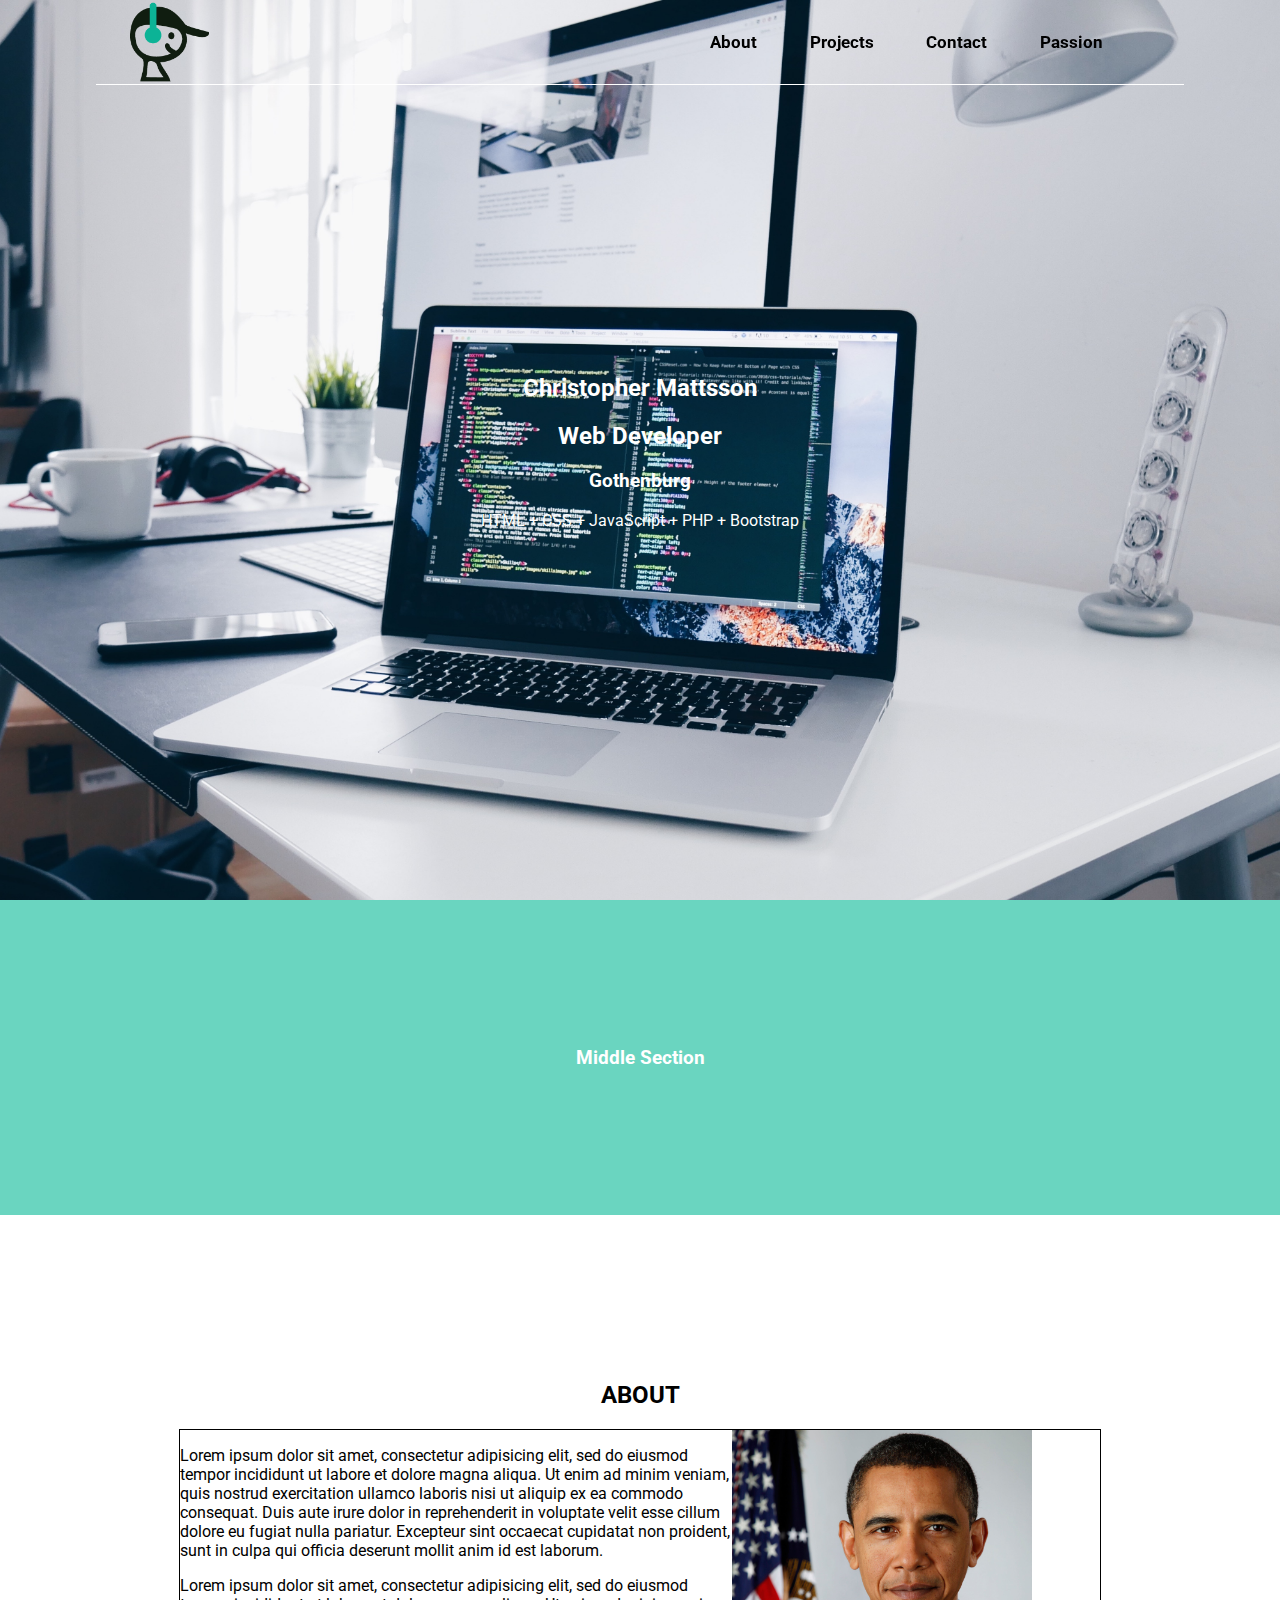
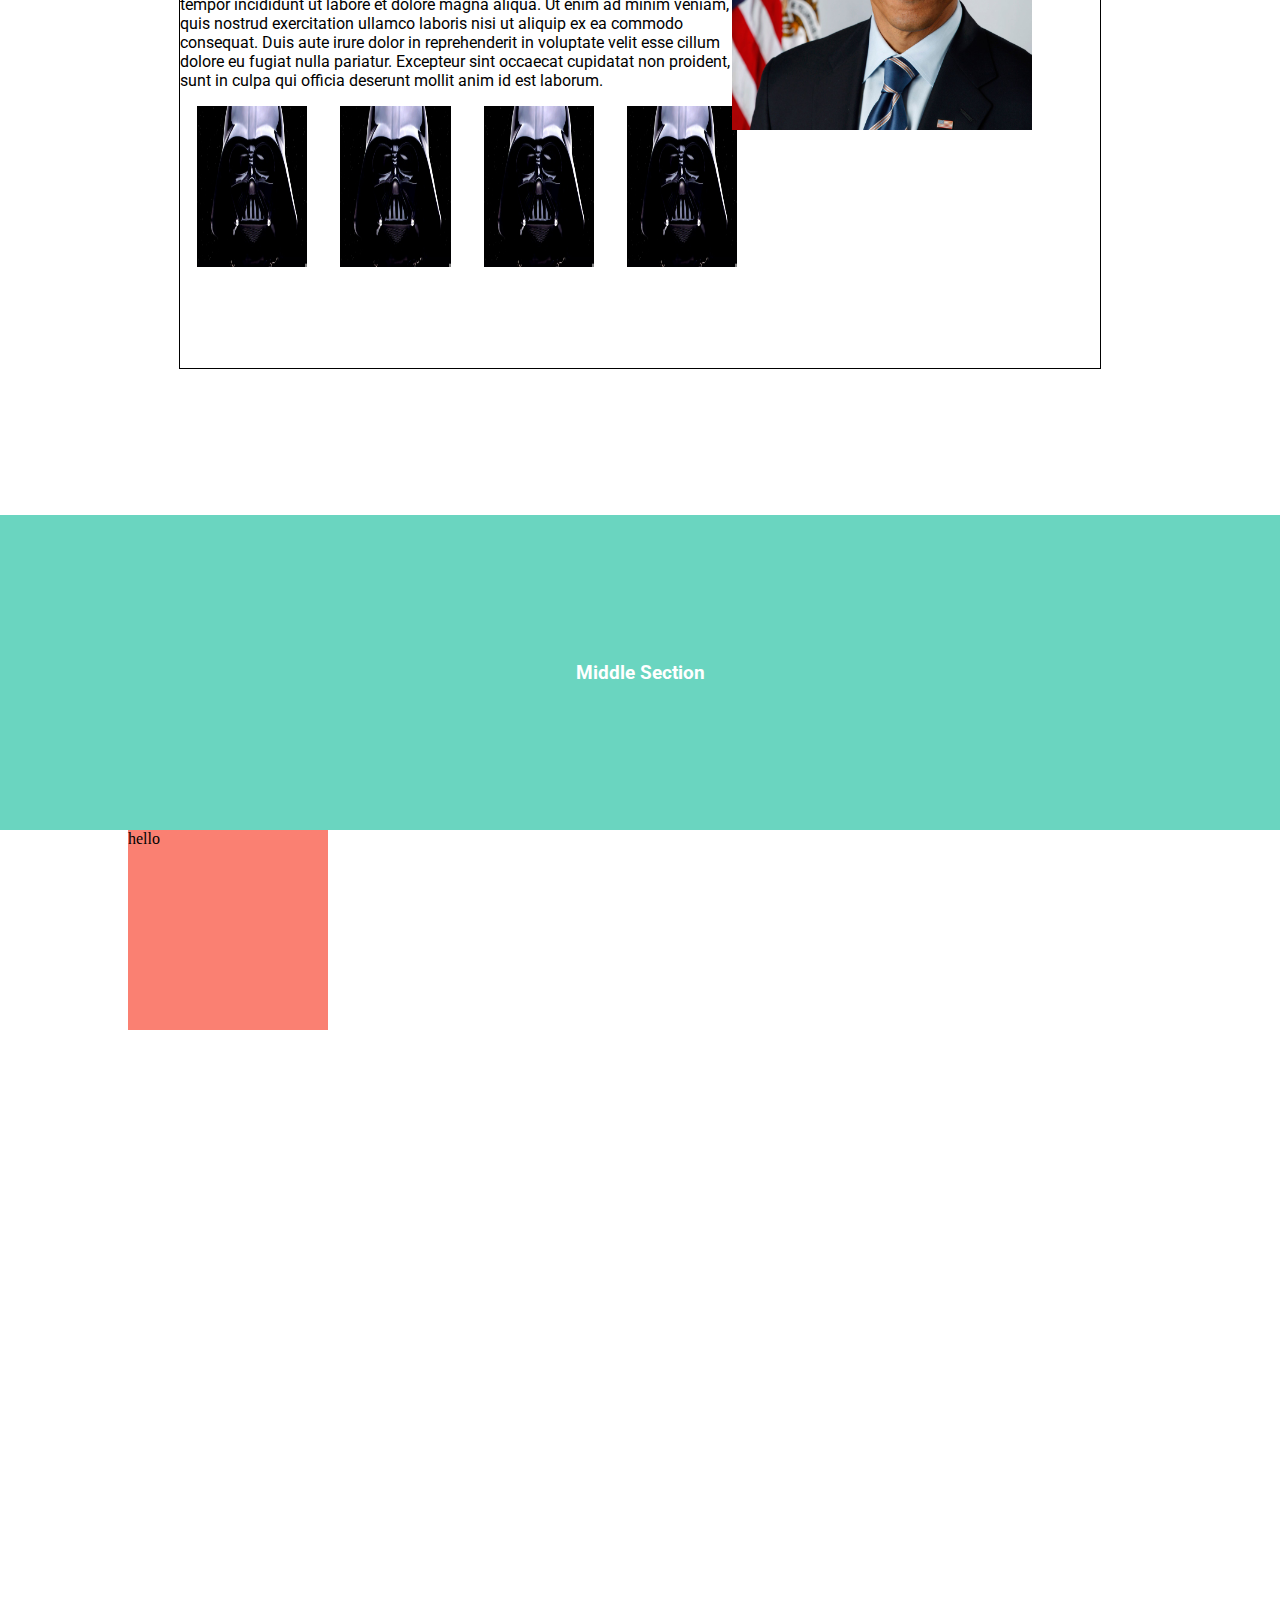
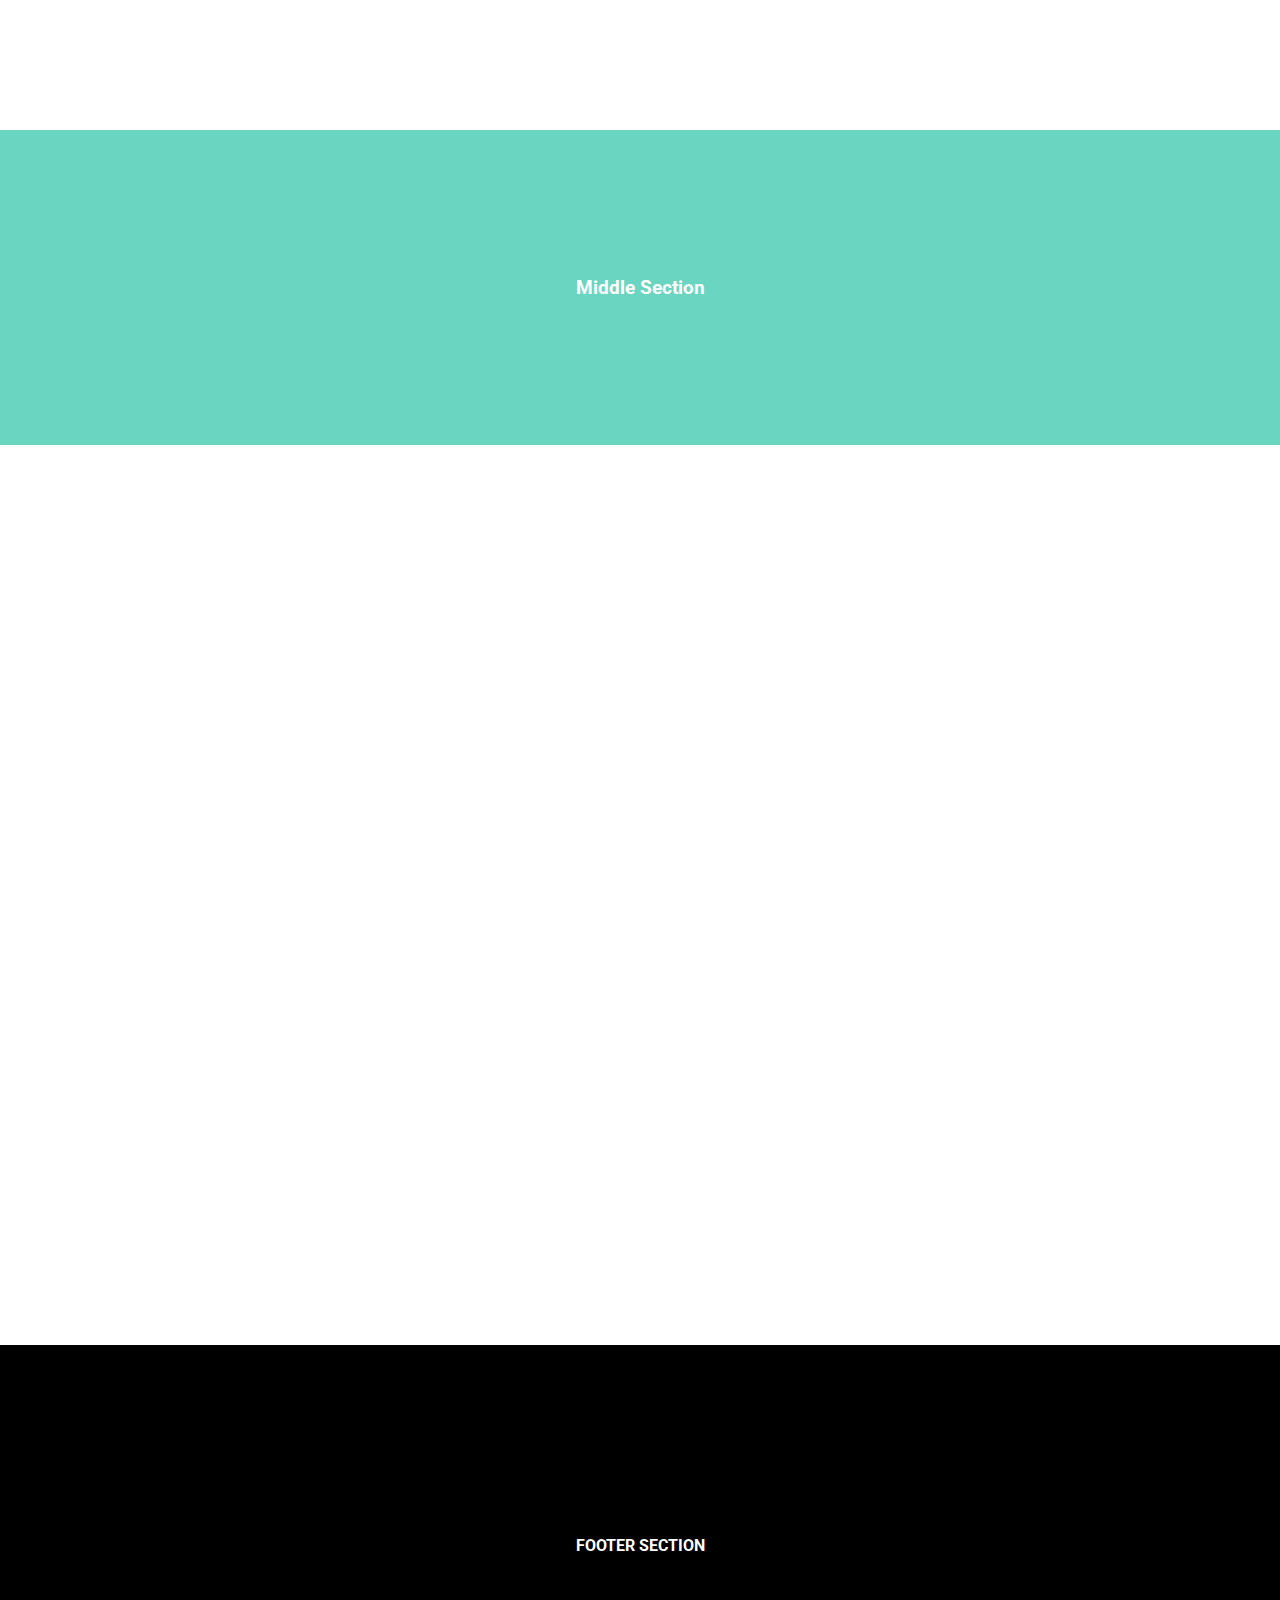
<file: first/index.html>
<!DOCTYPE html>
<html lang="en">

<head>
  <meta charset="UTF-8">
  <meta name="viewport" content="width=device-width, initial-scale=1.0">
  <meta http-equiv="X-UA-Compatible" content="ie=edge">
  <link rel="stylesheet" href="styles/style.css">
  <link href="styles/hamburgers.css" rel="stylesheet">
  <title>Document</title>
</head>

<body>

  <div class="wrapper">
    <header>
      <div class="logo">
        <img src="images/logos/logo.png" alt="">
      </div>
      <ul class="largeMenu">
          <li>About</li>
          <li>Projects</li>
          <li>Contact</li>
          <li>Passion</li>
      </ul>
      <button class="hamburger hamburger--spin" type="button">
        <span class="hamburger-box">
          <span class="hamburger-inner"></span>
        </span>
      </button>
      <div class="menuFromBurger">
        <ul class="smallHiddenMenu">
            <li>About</li>
            <li>Projects</li>
            <li>Contact</li>
            <li>Passion</li>
        </ul>
      </div>
    </header>

<!-- LANDING PAGE SECTION -->
      <section class="landingPage">
        <div class="textLanding">
        <h2 class="name">Christopher Mattsson</h2>
        <h2 class="workTitle">Web Developer</h2>
        <h3 class="city">Gothenburg</h3>
        <p class="competence">HTML + CSS + JavaScript + PHP + Bootstrap</p>
        </div>
      </section>

        <div class="middleSection">
            <h3>Middle Section</h3>
        </div>

<!-- ABOUT SECTION -->
      <section class="aboutLanding">
        <h2>ABOUT</h2>
        <div class="aboutContent">
          <div class="about-left">
            <div class="about-left-text">
              <p>Lorem ipsum dolor sit amet, consectetur adipisicing elit, sed do eiusmod tempor incididunt ut labore et dolore magna aliqua. Ut enim ad minim veniam, quis nostrud exercitation ullamco laboris nisi ut aliquip ex ea commodo consequat. Duis aute irure dolor in reprehenderit in voluptate velit esse cillum dolore eu fugiat nulla pariatur. Excepteur sint occaecat cupidatat non proident, sunt in culpa qui officia deserunt mollit anim id est laborum.</p>
              <p>Lorem ipsum dolor sit amet, consectetur adipisicing elit, sed do eiusmod tempor incididunt ut labore et dolore magna aliqua. Ut enim ad minim veniam, quis nostrud exercitation ullamco laboris nisi ut aliquip ex ea commodo consequat. Duis aute irure dolor in reprehenderit in voluptate velit esse cillum dolore eu fugiat nulla pariatur. Excepteur sint occaecat cupidatat non proident, sunt in culpa qui officia deserunt mollit anim id est laborum.</p>
            </div>
            <div class="about-left-icons">
              <img class="competence-icons" src="images/vader.jpeg" alt="">
              <img class="competence-icons" src="images/vader.jpeg" alt="">
              <img class="competence-icons" src="images/vader.jpeg" alt="">
              <img class="competence-icons" src="images/vader.jpeg" alt="">
            </div>
          </div>

          <div class="about-right">
            <img class="photo-me" src="images/face.jpg" alt="">
          </div>

        </div>
      </section>

        <div class="middleSection">
            <h3>Middle Section</h3>
        </div>

<!-- PROJECTS SECTION -->
      <section class="projectsLanding">
        <div class="box-test">
            hello
        </div>
      </section>

        <div class="middleSection">
            <h3>Middle Section</h3>
        </div>

<!-- PASSION SECTION -->
      <section class="passionLanding">

      </section>


<!-- FOOTER SECTION -->
        <footer>
            <h4>FOOTER SECTION</h4>
        </footer>

  </div>

  <script src="scripts/script.js" type="text/javascript"></script>
</body>

</html>
</file>
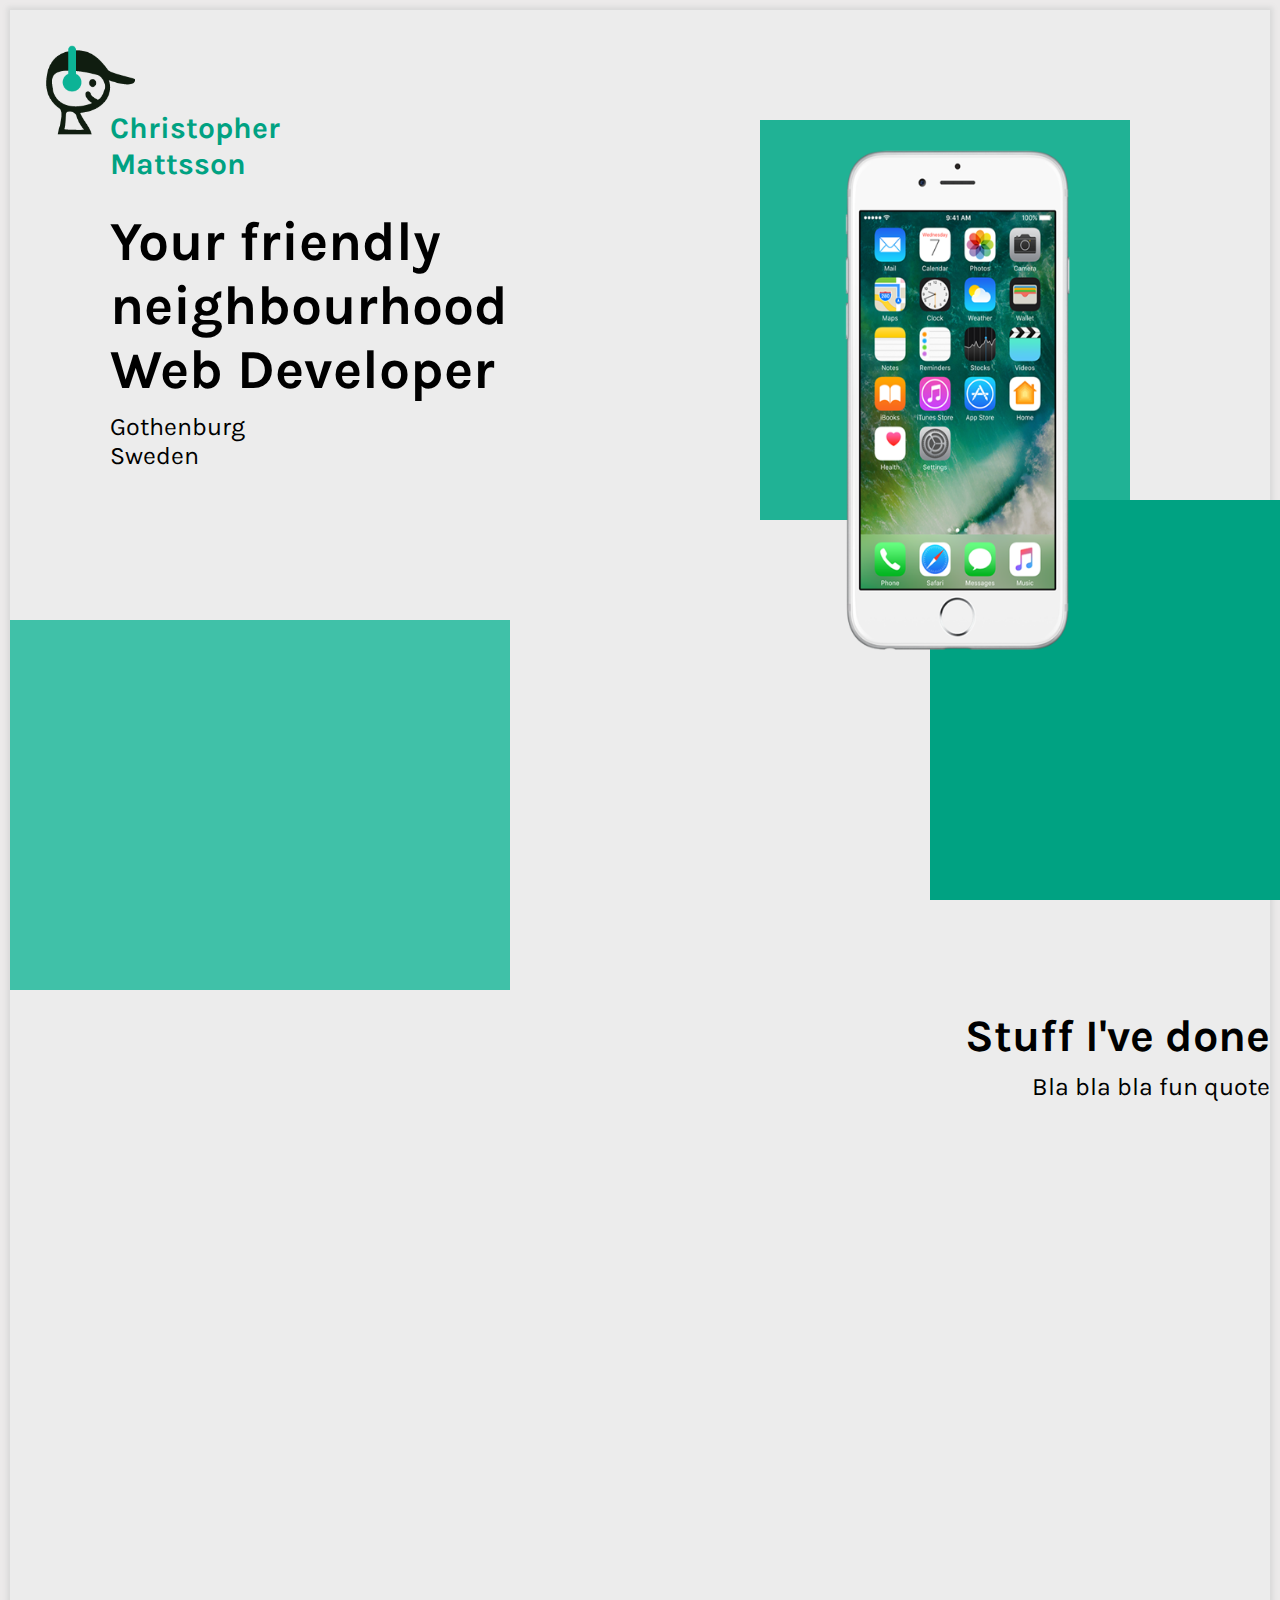
<file: second/index.html>
<!DOCTYPE html>
<html lang="en">
<head>
  <meta charset="UTF-8">
  <meta name="viewport" content="width=device-width, initial-scale=1.0">
  <meta http-equiv="X-UA-Compatible" content="ie=edge">
  <link rel="stylesheet" href="styles/master.css">
  <link rel="stylesheet" href="styles/fonts.css">
  <title>Document</title>
</head>
<body>


  <div class="content">

    <!-- <div class="frameBox">

      <div class="frame up"><p>Web Designer</p></div>
      <div class="frame right"><p>Web Designer</p></div>
      <div class="frame bottom"><p>Web Designer</p></div>
      <div class="frame left"><p>Web Designer</p></div>

    </div> -->
    <div class="small-box-back base"></div>
    <div class="small-box-front darker-blue"></div>
    <div class="large-box lighter-blue"></div>

    <div class="wrapper">

      <section class="hero">

        <header>
          <img class="logo" src="images/logo.png" alt="logotype">
          <p class="name">Christopher <br>Mattsson </p>
        </header>

        <div class="hero-text">
          <h1 class="web-developer">Your friendly <br>neighbourhood <br> Web Developer</h1>
          <p>Gothenburg <br> Sweden </p>
        </div>

        <img class="iphone" src="images/iphone.png" alt="">




      </section>

      <section class="projects">

        <div class="projects-text">
          <h2 class="projects-header">Stuff I've done</h2>
          <p>Bla bla bla fun quote</p>


        </div>

      </section>

      <section class="skills">



      </section>

      <section class="thoughts">


      </section>

    </div>

  </div>

<script type="text/javascript" src="scripts/animations.js"></script>

</body>
</html>
</file>
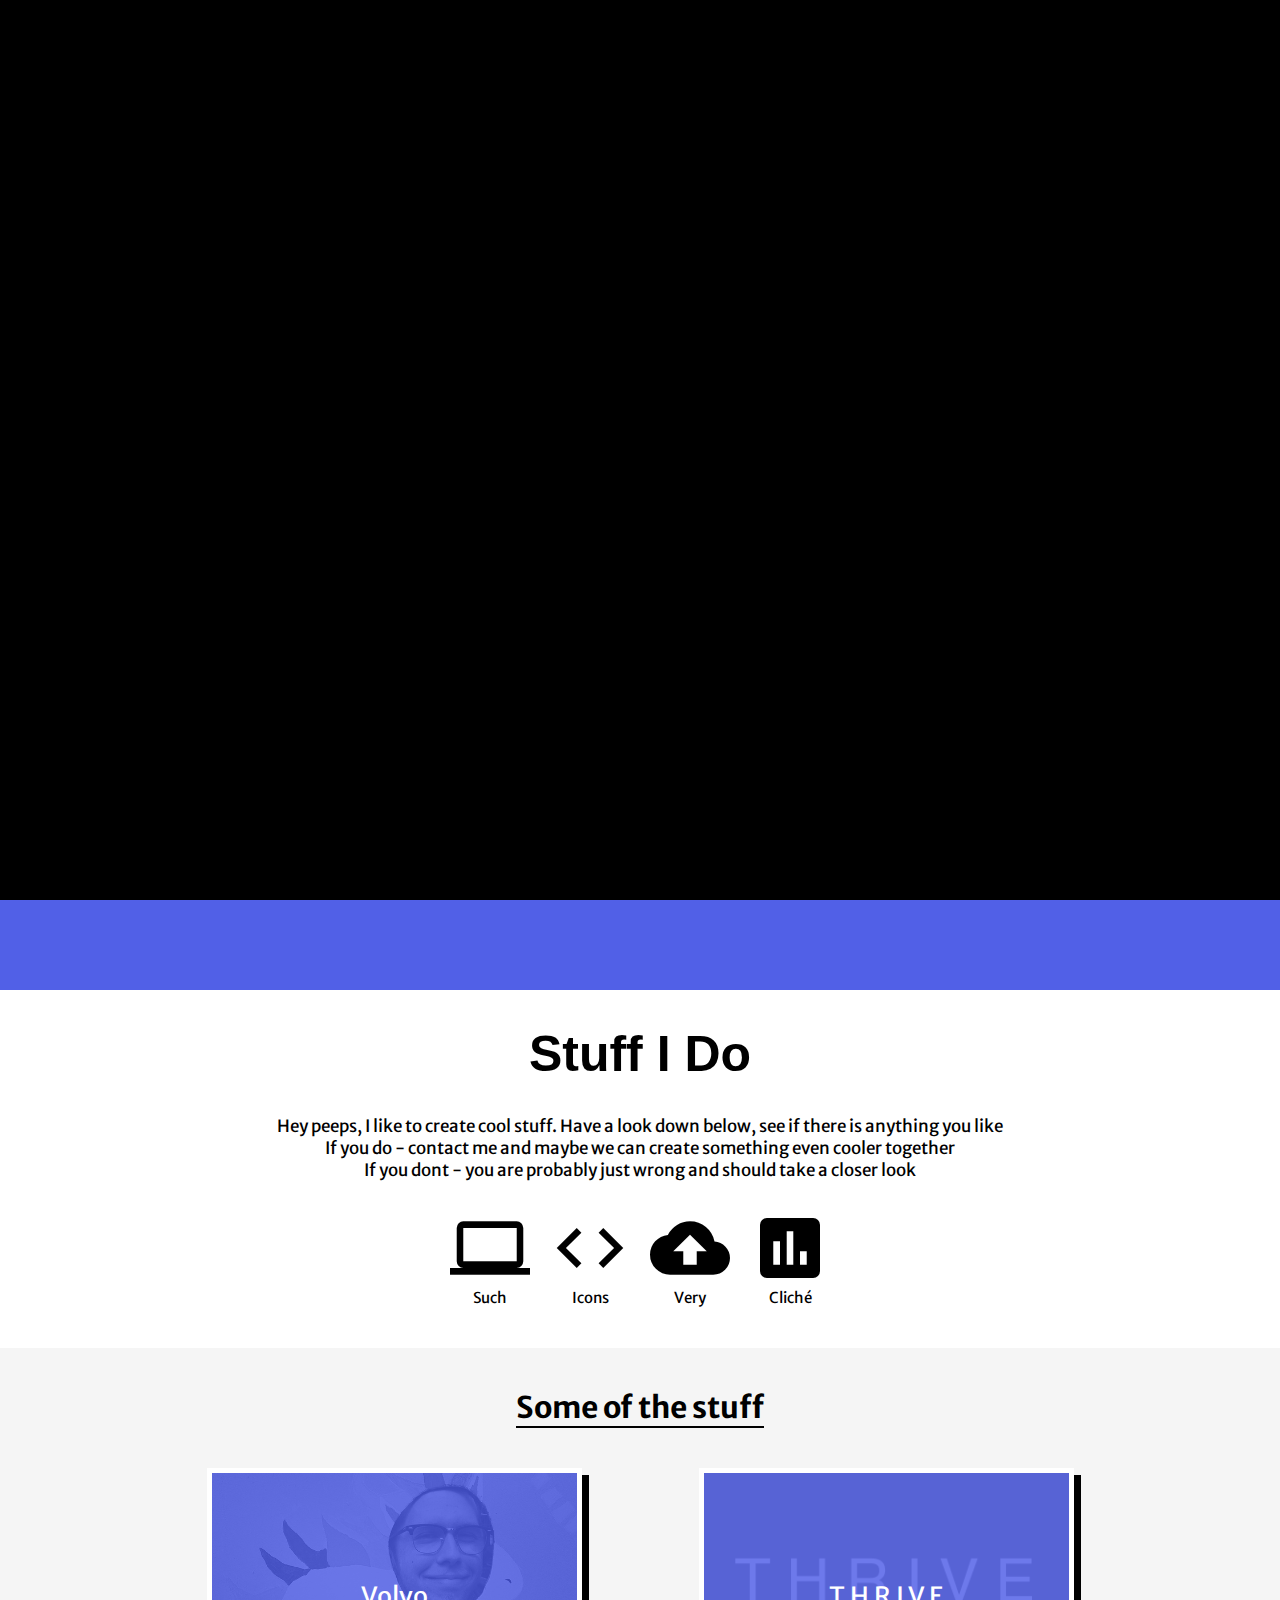
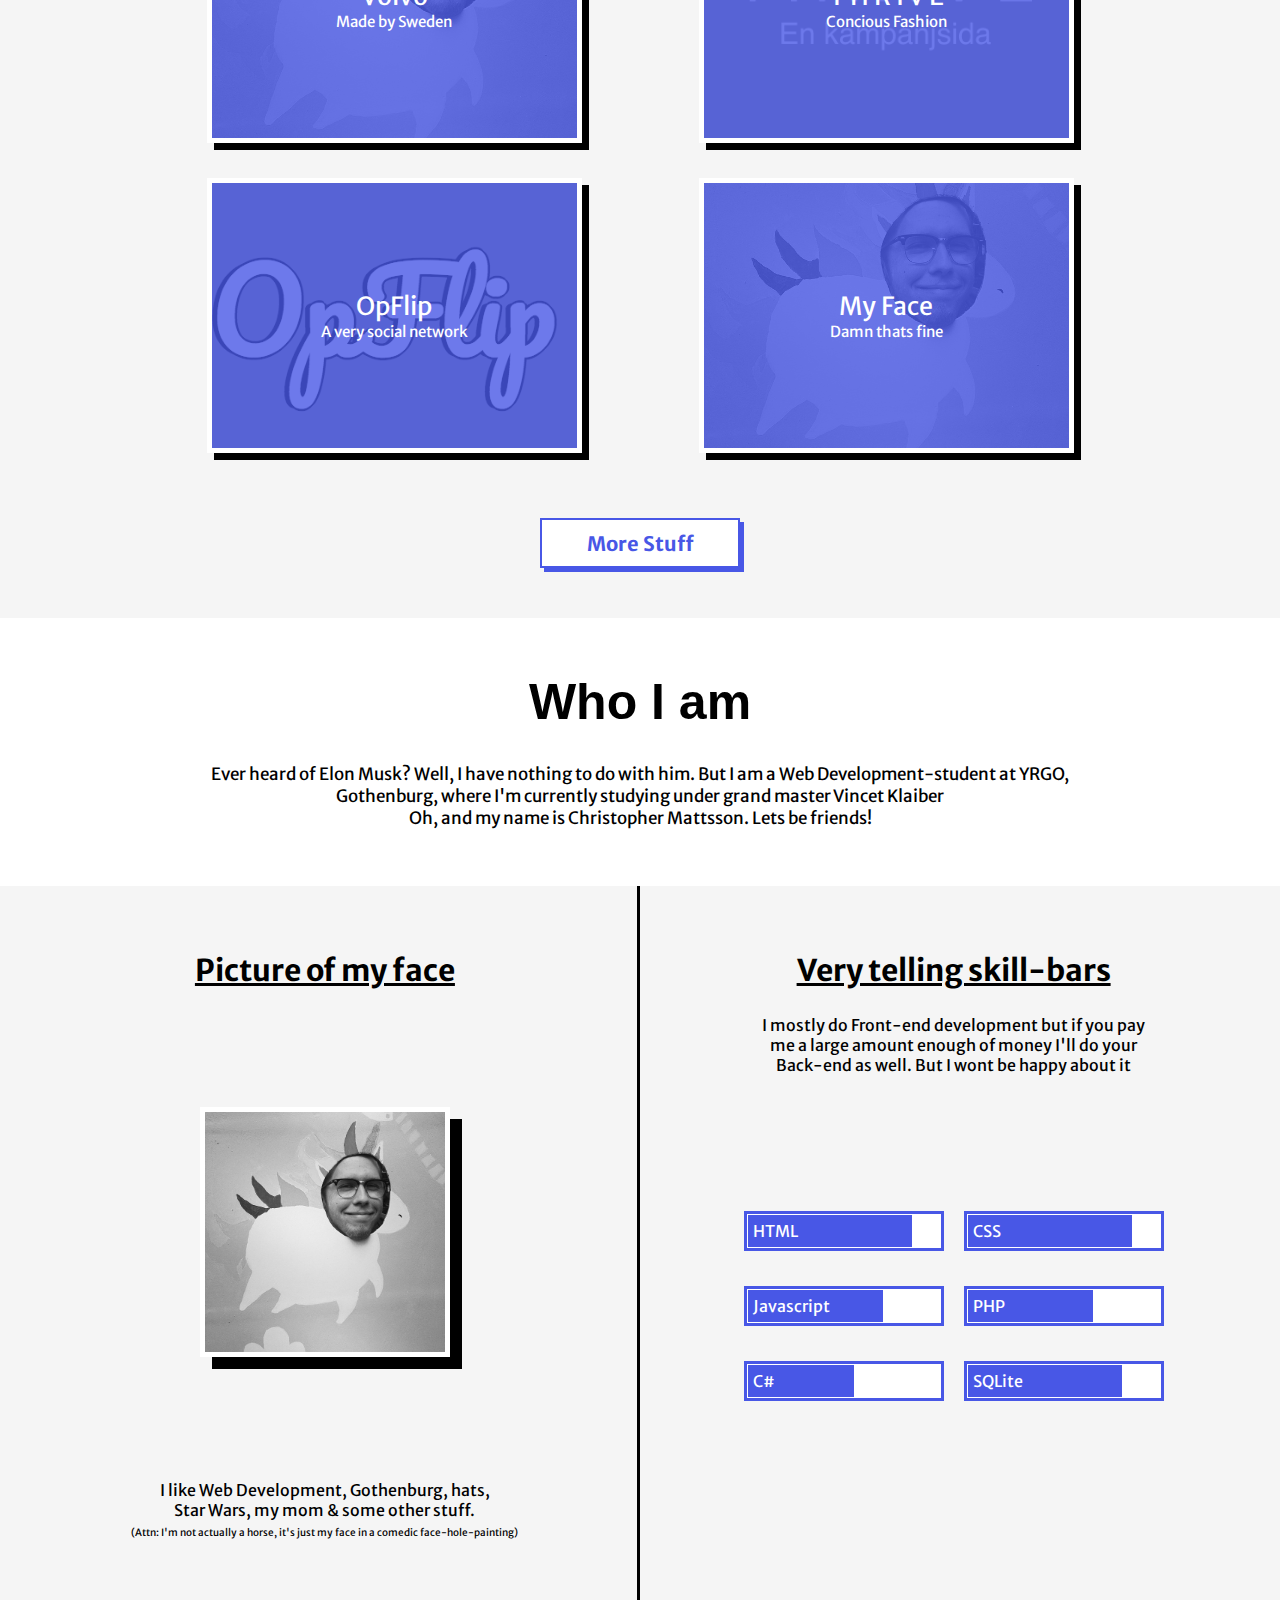
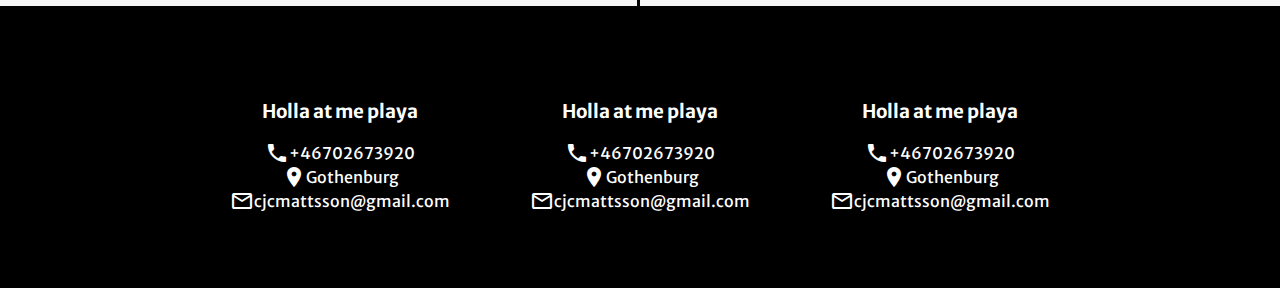
<file: third/index.html>
<!DOCTYPE html>
<html lang="en">
<head>
  <meta charset="UTF-8">
  <meta name="viewport" content="width=device-width, initial-scale=1.0">
  <meta http-equiv="X-UA-Compatible" content="ie=edge">
  <link href="https://fonts.googleapis.com/icon?family=Material+Icons" rel="stylesheet">
  <link rel="stylesheet" href="assets/styles/hamburgers.css">
  <link rel="stylesheet" href="assets/styles/main.css">
  <link rel="stylesheet" href="assets/styles/fonts.css">
  <link rel="stylesheet" href="assets/styles/loading.css">
  <title>Document</title>
</head>
<body>

<div class="menu-container">
  <button class="hamburger hamburger--spin" type="button">
    <span class="hamburger-box">
      <span class="hamburger-inner"></span>
    </span>
  </button>
</div>


  <div class="menuFromBurger">
    <nav>
      <h2>Howdy Ho!</h2>
      <ul>
        <a class="home-menu"><li class="button">Home</li></a>
        <a class="work-menu"><li class="button">Work</li></a>
        <a class="about-menu"><li class="button">About</li></a>
        <a href="projects/portfolio.html" class="work-menu"><li class="button">Portfolio</li></a>

      </ul>
    </nav>
    <div class="my-contact-info">
      <p><i class="material-icons">phone</i> +46702673920</p>
      <p><i class="material-icons">location_on</i> Gothenburg</p>
      <a href="mailto:cjcmattsson@gmail.com" class="button"><i class="material-icons">mail_outline</i>Email me </a>

    </div>

  </div>

  <div class="wrapper">

  <div class="loading-page">
    <div class="nomnom">
      Om nom nom nom
    </div>
    <div class="pacman">
      <div class="head">
        <div class="upper"></div>
        <div class="lower"></div>
      </div>
      <div class="balls">
        <div class="ball up">1</div>
        <div class="ball down">3</div>
        <div class="ball up">3</div>
        <div class="ball down">7</div>
      </div>
    </div>


  </div>


  <div id="home" class="landing-page">
    <div class="overlay"></div>
    <div class="text-content-landing">

      <div class="name-skillz">
        <h2>Christopher Mattsson</h2>
        <h1>Web Developer</h1>
        <h3>HTML/CSS/JS/PHP</h3>
      </div>
      <hr>
      <div class="contact-social">

        <div class="social-icons">
          <a href="https://www.facebook.com/christopher.mattsson.50" target="_blank"><img class="icon" src="images/white-face.png" alt=""></a>
          <a href="https://github.com/cjcmattsson" target="_blank"><img class="icon" src="images/white-git.png" alt=""></a>
          <a href="https://twitter.com/cjcmattsson" target="_blank"><img class="icon" src="images/white-twitt.png" alt=""></a>
          <a href="https://www.instagram.com/cjcmattsson/" target="_blank"> <img class="icon" src="images/white-insta.png" alt=""></a>
        </div>

      </div>
    </div>
    <i class="material-icons scroll">keyboard_arrow_down</i>
  </div>

  <div id="work" class="portfolio-page sub-section">
    <div class="page-bridge">
    <h2>Stuff I Do</h2>
    <p>Hey peeps, I like to create cool stuff. Have a look down below, see if there is anything you like
      <br>If you do - contact me and maybe we can create something even cooler together
      <br>If you dont - you are probably just wrong and should take a closer look</p>

    <div class="icons">
      <div class="icon-container"><i class="material-icons work-flow">computer</i><span class="small">Such</span></div>
      <div class="icon-container"><i class="material-icons work-flow">code</i><span class="small">Icons</span></div>
      <div class="icon-container"><i class="material-icons work-flow">backup</i><span class="small">Very</span></div>
      <div class="icon-container"><i class="material-icons work-flow">insert_chart</i><span class="small">Cliché</span></div>
    </div>
  </div>
    <h3>Some of the stuff</h3>
    <div class="sample-work">
      <div class="project one">
        <div class="layer">Volvo<br><span class="small">Made by Sweden</span></div>
        <div class="read-more">
          <h4 class="fromLeft">LOOK CLOSER</h4>
        </div>
      </div>
      <div class="project two">
        <div class="layer">T H R I V E<br><span class="small">Concious Fashion</span></div>
        <div class="read-more">
          <h4 class="fromLeft">LOOK CLOSER</h4>
        </div>
      </div>
      <div class="project three">
        <div class="layer">OpFlip<br><span class="small">A very social network</span></div>
        <div class="read-more">
          <h4 class="fromLeft">LOOK CLOSER</h4>
        </div>
      </div>
      <div class="project four">
        <div class="layer">My Face<br><span class="small">Damn thats fine</span></div>
        <div class="read-more">
          <h4 class="fromLeft">LOOK CLOSER</h4>
        </div>
      </div>
    </div>
    <a href="projects/portfolio.html" class="button other-projects">More Stuff</a>

  </div>

  <hr class="page-break">

  <div id="about" class="about-page sub-section">
    <div class="page-bridge">
    <h2>Who I am</h2>
    <p>Ever heard of Elon Musk? Well, I have nothing to do with him. But I am a Web Development-student at
       YRGO, Gothenburg, where I'm currently studying under grand master Vincet Klaiber
      <br> Oh, and my name is Christopher Mattsson. Lets be friends!</p>
      <br>
  </div>
    <div class="about-content">
      <div class="about-me">
        <h3>Picture of my face</h3>
        <div class="face">
          <img src="images/face.jpg" alt="">
        </div>
        <p>I like Web Development, Gothenburg, hats, <br> Star Wars, my mom & some other stuff.<br><span class="very-small">(Attn: I'm not actually a horse, it's just my face in a comedic face-hole-painting)</span></p>
      </div>

      <div class="about-skills">
        <h3>Very telling skill-bars</h3>
        <p>I mostly do Front-end development but if you pay <br>me a large amount enough of money I'll do your<br> Back-end as well. But I wont be happy about it</p>
        <div class="skills">
          <div class="skills-left">
          <div class="skill">

            <div class="skill-meter">
              <div class="skill-level html">
                <p class="skill-name">HTML</p>
              </div>
            </div>
          </div>

          <div class="skill">

            <div class="skill-meter">
              <div class="skill-level js">
                <p class="skill-name">Javascript</p>
              </div>
            </div>
          </div>
          <div class="skill">

            <div class="skill-meter">
              <div class="skill-level c">
                <p class="skill-name">C#</p>
              </div>
            </div>
          </div>
        </div>

        <div class="skills-right">

          <div class="skill">

            <div class="skill-meter">
              <div class="skill-level css">
                <p class="skill-name">CSS</p>
              </div>
            </div>
          </div>

          <div class="skill">

            <div class="skill-meter">
              <div class="skill-level php">
                <p class="skill-name">PHP</p>
              </div>
            </div>
          </div>

          <div class="skill">

            <div class="skill-meter">
              <div class="skill-level sql">
                <p class="skill-name">SQLite</p>
              </div>
            </div>
          </div>
        </div>

        </div>
      </div>
    </div>
  </div>

  <footer>
    <div class="footer-left">
      <h3>Holla at me playa</h3>

        <p><i class="material-icons">phone</i>+46702673920</p>
        <p><i class="material-icons">location_on</i>Gothenburg</p>
        <p><i class="material-icons">mail_outline</i>cjcmattsson@gmail.com</p>

    </div>
    <div class="footer-center">
      <h3>Holla at me playa</h3>

        <p><i class="material-icons">phone</i>+46702673920</p>
        <p><i class="material-icons">location_on</i>Gothenburg</p>
        <p><i class="material-icons">mail_outline</i>cjcmattsson@gmail.com</p>

    </div>
    <div class="footer-right">
      <h3>Holla at me playa</h3>

        <p><i class="material-icons">phone</i>+46702673920</p>
        <p><i class="material-icons">location_on</i>Gothenburg</p>
        <p><i class="material-icons">mail_outline</i>cjcmattsson@gmail.com</p>

    </div>

  </footer>
</div>

  <script type="text/javascript" src="assets/scripts/main.js"></script>
  <script type="text/javascript" src="assets/scripts/loading.js"></script>
  <script type="text/javascript" src="assets/scripts/project.js"></script>
</body>
</html>
</file>
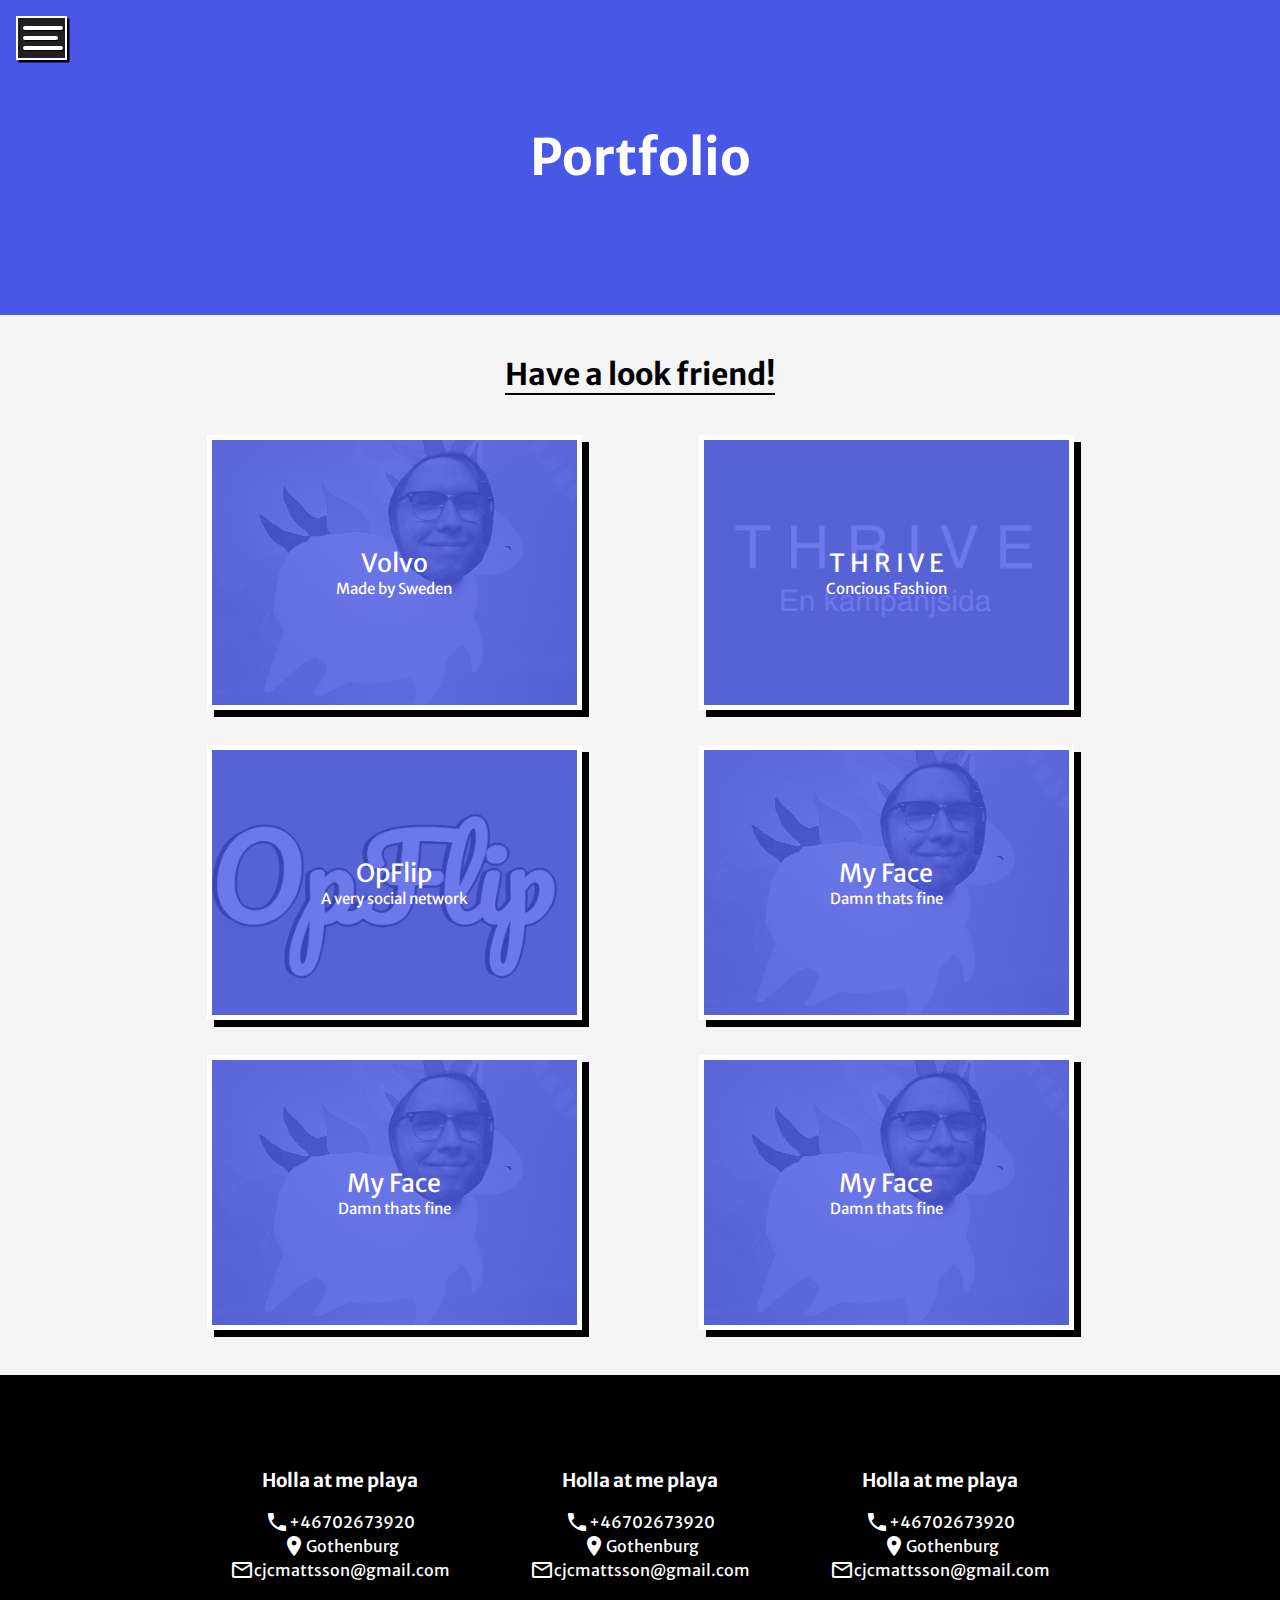
<file: third/projects/portfolio.html>
<!DOCTYPE html>
<html lang="en">
<head>
  <meta charset="UTF-8">
  <meta name="viewport" content="width=device-width, initial-scale=1.0">
  <meta http-equiv="X-UA-Compatible" content="ie=edge">
  <link href="https://fonts.googleapis.com/icon?family=Material+Icons" rel="stylesheet">
  <link rel="stylesheet" href="../assets/styles/hamburgers.css">
  <link rel="stylesheet" href="../assets/styles/main.css">
  <link rel="stylesheet" href="../assets/styles/fonts.css">
  <link rel="stylesheet" href="../assets/styles/portfolio.css">
  <title>Document</title>
</head>
<body>

  <div class="menu-container">
    <button class="hamburger hamburger--spin" type="button">
      <span class="hamburger-box">
        <span class="hamburger-inner"></span>
      </span>
    </button>
  </div>


  <div class="menuFromBurger">
    <nav>
      <h2>Howdy Ho!</h2>
      <ul>
        <a href="../index.html" class="home-menu"><li class="button">Home</li></a>
        <a href="../index.html#work" class="portfolio-menu"><li class="button">Work</li></a>
        <a href="../index.html#about" class="about-menu"><li class="button">About</li></a>
        <a href="." class="about-menu"><li class="button">Portfolio</li></a>

      </ul>
    </nav>
    <div class="my-contact-info">
      <p><i class="material-icons">phone</i> +46702673920</p>
      <p><i class="material-icons">location_on</i> Gothenburg</p>
      <a href="mailto:cjcmattsson@gmail.com" class="button"><i class="material-icons">mail_outline</i>Email me </a>

    </div>
  </div>


  <div class="portfolio-header">
    <h1>Portfolio</h1>
  </div>

  <div id="portfolio" class="portfolio-page sub-section">
    <h3>Have a look friend!</h3>
    <div class="sample-work">
      <div class="project one">
        <div class="layer">Volvo<br><span class="small">Made by Sweden</span></div>
        <div class="read-more">
          <h4 class="fromLeft">LOOK CLOSER </h4>
        </div>
      </div>
      <div class="project two">
        <div class="layer">T H R I V E<br><span class="small">Concious Fashion</span></div>
        <div class="read-more">
          <h4 class="fromLeft">LOOK CLOSER </h4>
        </div>
      </div>
      <div class="project three">
        <div class="layer">OpFlip<br><span class="small">A very social network</span></div>
        <div class="read-more">
          <h4 class="fromLeft">LOOK CLOSER </h4>
        </div>
      </div>
      <div class="project four">
        <div class="layer">My Face<br><span class="small">Damn thats fine</span></div>
        <div class="read-more">
          <h4 class="fromLeft">LOOK CLOSER </h4>
        </div>
      </div>
      <div class="project four">
        <div class="layer">My Face<br><span class="small">Damn thats fine</span></div>
        <div class="read-more">
          <h4 class="fromLeft">LOOK CLOSER </h4>
        </div>
      </div>
      <div class="project four">
        <div class="layer">My Face<br><span class="small">Damn thats fine</span></div>
        <div class="read-more">
          <h4 class="fromLeft">LOOK CLOSER </h4>
        </div>
      </div>
    </div>

  </div>


  <footer>
    <div class="footer-left">
      <h3>Holla at me playa</h3>

      <p><i class="material-icons">phone</i>+46702673920</p>
      <p><i class="material-icons">location_on</i>Gothenburg</p>
      <p><i class="material-icons">mail_outline</i>cjcmattsson@gmail.com</p>

    </div>
    <div class="footer-center">
      <h3>Holla at me playa</h3>

      <p><i class="material-icons">phone</i>+46702673920</p>
      <p><i class="material-icons">location_on</i>Gothenburg</p>
      <p><i class="material-icons">mail_outline</i>cjcmattsson@gmail.com</p>

    </div>
    <div class="footer-right">
      <h3>Holla at me playa</h3>

      <p><i class="material-icons">phone</i>+46702673920</p>
      <p><i class="material-icons">location_on</i>Gothenburg</p>
      <p><i class="material-icons">mail_outline</i>cjcmattsson@gmail.com</p>

    </div>

  </footer>

  <script type="text/javascript" src="../assets/scripts/main.js"></script>
</body>
</html>
</file>
<file: first/styles/style.css>
/*FONTS*/
@import url('https://fonts.googleapis.com/css?family=Roboto:400,700');

/*COLORS TO USE*/

/*BLACK AND WHITE*/
/*#000*/
/*#fff*/

/*GREEN BASE COLOR*/

/*LIGHTEST KIND 6AD5C0*/
/*LIGHTER KIND 40C1A8*/
/*BASE 20B295*/
/*DARKER KIND 00A282*/
/*DARKEST KIND 007A62*/


/*GENERAL STYLING*/

.box-test {
  width: 200px;
  height: 200px;
  background-color: salmon;
}

html {
  -webkit-box-sizing: border-box;
  -moz-box-sizing: border-box;
  box-sizing: border-box;
}
*, *:before, *:after {
  -webkit-box-sizing: inherit;
  -moz-box-sizing: inherit;
  box-sizing: inherit;
  }

body {
  margin: 0;
}

h1, h2, h3, h4, p {
  font-family: 'Roboto', sans-serif;
}

.wrapper {
  top: 0;
  margin: 0 auto;
  width: 100;
  height: auto;
  background-color: black;
}

.middleSection {
  display: flex;
  justify-content: center;
  align-items: center;
  height: 35vh;
  width: 100%;
  background-color: #6AD5C0;
  color: #fff;
}

footer {
  display: flex;
  justify-content: center;
  align-items: center;
  width: 100%;
  height: 400px;
  background-color: #000;
  color: #fff;
}


/*MENU*/

header {
  position: fixed;
  margin: 0 auto;
  top: 0;
  left: 0;
  right: 0;
  height: 85px;
  width: 85%;
  display: flex;
  flex-direction: row;
  align-items: center;
  border-bottom: 1px solid #fff;
}

.logo {
  width: 80px;
  height: 80px;
  margin-left: 3%;
}

.logo img {
  height: 100%;
  width: 100%;
}

button.hamburger {
  display: none;
}

.hamburger:focus {
  outline: 0;
}

.smallHiddenMenu {
  display: none;
}

/*large menu, large screen*/

.largeMenu {
  list-style: none;
  display: flex;
  justify-content: flex-end;
  flex-grow: 1;
  margin-right: 5%;
  color: #fff;
}

.largeMenu li {
  color: #000;
  display: inline;
  margin: 3%;
  font-family: 'Roboto', sans-serif;
  font-size: 17px;
  font-weight: bold;
}

/*LANDING PAGE*/

.landingPage {
  background-image: url("../images/landingImg.jpg");
  background-position: center;
  background-size: cover;
  text-align: center;
  display: flex;
  justify-content: center;
  align-items: center;
  color: #fff;
}

.landingPage,
.aboutLanding,
.projectsLanding,
.passionLanding {
  background-color: #fff;
  padding-left: 10%;
  padding-right: 10%;
  width: 100%;
  height: 100vh;
}

/*ABOUT PAGE*/

.aboutLanding {
  display: flex;
  flex-direction: column;
  justify-content: center;
  align-items: center;
}

.aboutContent {
  display: flex;
  flex-direction: row;
  justify-content: center;
  align-items: center;
  width: 90%;
  height: 60%;
  border: 1px solid black;
}

.about-left {
  display: flex;
  flex-flow: column;
  width: 60%;
  height: 100%;
}

.about-right {
  width: 40%;
  height: 100%;
}

.about-left-icons {
  display: flex;
  flex-flow: row;
  justify-content: space-between;
  align-items: center;
  height: 30%;
  width: 100%;
}

.competence-icons {
  height: 100%;
  width: 20%;
  margin: 3%;
}

.photo-me {
  width: 300px;
  height: 300px;
}




@media only screen and (max-width: 1024px) {

  .landingPage,
  .aboutLanding,
  .projectsLanding,
  .passionLanding {
    padding-left: 3%;
    padding-right: 3%;
  }

  header {
    position: fixed;
    width: 95%;
  }

  button.hamburger {
    display: inline-block;
    display: flex;
    justify-content: flex-end;
    flex-grow: 1;
    z-index: 10;
    margin-right: 3%;
  }

  .is-active .hamburger-inner,
  .is-active .hamburger-inner::before,
  .is-active .hamburger-inner::after {
    background-color: #40C1A8;
    transition: 300ms ease-in;
  }

  .largeMenu, .largeMenu li {
    display: none;
  }

  /*SMALL MENU*/

  .menuFromBurger {
    padding-top: 15%;
    height: 100vh;
    width: 0;
    position: fixed;
    top: 0;
    right: 0;
    overflow-x: hidden;
    background-color: black;
    transition: all 300ms ease-in;
    z-index: 1;
  }

  .menuShowOnClick {
    height: 100vh;
    width: 50%;
    position: fixed;
    right: 0;
    overflow-x: hidden;
    background-color: #000;
  }

  .smallHiddenMenu {
    display: block;
    list-style: none;

    margin-left: 20%;
    top: 0;
    left: 0;
    font-size: 25px;
    font-family: 'Roboto', sans-serif;
    font-size: 17px;
    background-color: #000;
  }

  .smallHiddenMenu li {
    margin-bottom: 5%;
    height: 30px;
    color: #20b296;
    border-bottom: 1px solid #fff;
  }


}
</file>
<file: second/styles/master.css>
/*General content*/

body {
  margin: 0;
  box-sizing: border-box;
  height: 100%;
  width: 100%;
}

.content {
  background-color: #eceaea;
  padding: 10px;
  width: calc(100vw-10px);
  height: auto;
}

.wrapper {
  position: relative;
  background-color: #ececec;
  height: auto;
  width: 100%;
  -webkit-box-shadow: 0px 0px 5px 3px rgba(217,217,217,1);
  -moz-box-shadow: 0px 0px 5px 3px rgba(217,217,217,1);
  box-shadow: 0px 0px 5px 3px rgba(217,217,217,1);
}

section {
  width: 100%;
  height: 100vh;
}

/*COLORS*/

/*LIGHTEST BLUE #6AD5C0*/
/*LIGHTER BLUE #40C1A8*/
/*BASE #20B295*/
/*DARKER BLUE #00A282*/
/*DARKEST BLUE #007A62*/

.lightest-blue {
  background-color: #6AD5C0;
}
.lighter-blue {
  background-color: #40C1A8;
}
.base {
  background-color: #20B295;
}
.darker-blue {
  background-color: #00A282;
}
.darkest-blue {
  background-color: #007A62;
}

/*FRAME KOLLA PÅ SENARE*/

/*.frameBox {
  position: absolute;
  z-index: 10;
}

.frame {
  position: fixed;
  z-index: 15;
  margin: 0;
  padding: 0;
}

.up {
  margin: 0;
  right: calc(50vw - 20px);
  top: 20px;
  transform-origin: top;
}

.right {
  margin: 0;
  top: calc(50vh + 45px);
  right: 20px;
  transform: rotate(90deg);
  transform-origin: top right;
}

.left {
  margin: 0;
  top: calc(50vh + 45px);
  left: 20px;
  transform: rotate(270deg);
  transform-origin: top left;
}

.bottom {
  margin: 0;
  right: calc(50vw - 10px);
  bottom: 20px;
  transform-origin: bottom;
}*/


/* TEXT */

p {
  margin: 0;
  margin-top: 10px;
  font-family: 'Karla', sans-serif;
  font-size: 25px;
}

/*BOXES*/

.small-box-front,
.small-box-back,
.large-box
 {
  position: absolute;
}

.small-box-back {
  height: 400px;
  width: 370px;
  right: 150px;
  top: 120px;
  z-index: 5;
}

.small-box-front {
  height: 400px;
  width: 350px;
  right: 0px;
  top: calc(100vh - 400px);
  z-index: 6;
}

.large-box {
  position: absolute;
  height: 370px;
  width: 500px;
  top: 620px;
  left: 10px;
  z-index: 1;
}

/*HERO SECTION*/

/*HEADER*/

header {
  width: auto;
  height: 200px;
  padding-left: 35px;
}

.logo {
  position: absolute;
  width: 90px;
  height: 90px;
  top: 35px;
}

.name {
  position: absolute;
  color: #00A282;
  font-family: 'Karla', sans-serif;
  font-weight: bold;
  font-size: 30px;
  margin-left: 65px;
  top: 90px;
}

/*HERO TEXT*/

.hero-text {
  position: absolute;
  left: 100px;
  display: flex;
  flex-direction: column;
  justify-content: flex-start;
  align-items: flex-start;
  text-align: left;
}

.web-developer {
  font-family: 'Karla', sans-serif;
  font-size: 55px;
  margin: 0;
}

.iphone {
  position: absolute;
  right: -200px;
  top: 140px;
  opacity: 0;
  height: 500px;
  width: 225px;
  z-index: 10;
  transition: all 1.5s ease;
}

.iphoneNew {
  opacity: 1;
  right: 200px;
}

/*PROJECTS SECTION*/

.projects-content {
  z-index: 5;
  display: flex;
  flex-direction: column;
  height: auto;
  margin: 0 auto;
  padding-right: 5%;
  width: 90vw;
  align-items: flex-end;
  justify-content: flex-end;
}

.projects-text {
  z-index: 5;
  margin-top: 100px;
  display: flex;
  flex-direction: column;
  justify-content: flex-end;
  align-items: flex-end;
  text-align: right;

}

.projects-header {
  font-family: 'Karla', sans-serif;
  font-size: 45px;
  margin: 0;
}

.project-group {
  display: flex;
  flex-direction: row;
  justify-content: flex-end;
  align-items: center;
  width: auto;
  height: auto;
}

.projects-example {
  z-index: 5;
  margin: 20px 0 0 2%;
  height: 270px;
  width: 270px;
  transition: all 0.5s ease;
}

/*Lower opacity and scale of all children*/
.project-group:hover > * {
  opacity: 0.85;
  transform: scale(0.95);
}

/*... but the one im hovering*/

.projects-example:hover {
  transform: scale(1.1);
  opacity: 1;
}

.projects-example img {
  height: 270px;
  width: 270px;
}
</file>
<file: second/styles/fonts.css>
@import url('https://fonts.googleapis.com/css?family=Karla');
</file>
<file: third/assets/styles/main.css>
body {
  margin: 0;
}



* {
  box-sizing: border-box;
}

.menu-container {
  border: 2px solid white;
  height: 44px;
  width: 51px;
  background-color: rgb(32, 32, 32);
  top: 16px;
  left: 16px;
  position: fixed;
  z-index: 10001;
  box-shadow: 2.5px 2.5px 0px black;
}

.hamburger {
  top: 25px;
  left: 17.2px;
  position: fixed;
  z-index: 10000;
  transition: all 0.2s ease-in-out;
}

.menu-container:hover .hamburger {
  transform: scale(1.08);
}

.hamburger:focus, .hamburger:active {
  outline: none;
}

.menuFromBurger {
  display: flex;
  justify-content: space-around;
  align-items: center;
  flex-flow: column;
  color: white;
  height: 100vh;
  width: 350px;
  position: fixed;
  top: 0;
  left: -100vw;
  border-right: 5px solid black;
  overflow-x: hidden;
  background-color: rgba(0, 0, 0, 1);
  transition: all 300ms ease-in;
  z-index: 1000;
}

.menuFromBurger a {
  text-decoration: none;
}

.menuFromBurger h2{
  font-size: 45px;
  color: white;
  margin-bottom: 0;
  text-align: center;
}

.menuShowOnClick {
  display: flex;
  justify-content: space-around;
  align-items: center;
  flex-flow: column;
  height: 100vh;
  left: 0;
  overflow-x: hidden;
}

.my-contact-info  {
  margin-top: -50px;
}
.my-contact-info p {
  margin-top: 0;
}

.button {
  color: rgba(72, 87, 230, 1);
  margin-top: 20px;
  z-index: 10;
  font-size: 20px;
  font-weight: bold;
  border: 2px solid rgba(72, 87, 230, 1);
  display: flex;
  justify-content: center;
  align-items: center;
  height: 50px;
  width: 200px;
  background-color: white;
  text-decoration: none;
  -webkit-box-shadow: 4px 4px 0px 0px rgba(72, 87, 230, 1);
  -moz-box-shadow: 4px 4px 0px 0px rgba(72, 87, 230, 1);
  box-shadow: 4px 4px 0px 0px rgba(72, 87, 230, 1);
  transition: all 0.1s ease;

}

.button:hover {
  transform: translateY(2px);
  -webkit-box-shadow: 0px 0px 0px 0px rgba(72, 87, 230, 1);
  -moz-box-shadow: 0px 0px 0px 0px rgba(72, 87, 230, 1);
  box-shadow: 0px 0px 0px 0px rgba(72, 87, 230, 1);
  cursor: pointer;
}

.button:active {
  background-color: rgba(72, 87, 230, 1);
  color: white;
}
.button:focus {
  background-color: rgba(72, 87, 230, 1);
  color: white;
}

h5 {
  margin: 0;
}
/* LANDING PAGE GENERAL */
.landing-page {
  height: 110vh;
  top: 0;
  left: 0;
  display: flex;
  justify-content: center;
  align-items: center;
  background-image: url("../../images/landing.jpg");
  background-repeat: no-repeat;
  background-attachment: fixed;
  background-size: cover;
}

.overlay {
  z-index: 1;
  top: 0;
  left: 0;
  position: absolute;
  background-color: rgba(72, 87, 230, 0.95);
  height: 110vh;
  width: 100%;
}

hr {
  border: 2px solid white;
  background-color: white;
  max-width: 60vw;
}

hr.black {
  background-color: black;
  max-width: 60vw;
  min-width: 40vw;
  border: 2px solid black;
}

/* CONTENT LANDING */
.text-content-landing {
  margin-top: -50px;
  z-index: 10;
  transition: all 0.7s ease-in-out;
}

.landing-page h1, .landing-page h2, .landing-page h3 {
  color: white;
  text-align: center;
  text-shadow: 1px 1px 0px rgba(0, 0, 0, 1);
}

.landing-page h1 {
  margin: 0;
  font-size: 80px;
  font-weight: 1000;
}

.landing-page h2 {
  margin: 0;
  font-size: 45px;
}

.landing-page h3 {
  font-size: 25px;
}


.contact-social {
  height: auto;
  width: auto;
  display: flex;
  flex-flow: column;
  justify-content: space-between;
  align-items: center;
}


.social-icons {
  margin-top: 20px;
}

.icon {
  width: 45px;
  height: 45px;
  margin: 5px;
  padding: 5px;
  transition: all 0.3s ease;
}

.icon:hover {
  transform: scale(1.1);
}


.scroll {
  position: absolute;
  z-index: 20;
  color: white;
  bottom: 10px;
  left: 50%;
  font-size: 70px;
  transition: all 0.5s ease-in;
  animation-name: scroll;
  animation-direction: alternate;
  animation-iteration-count: infinite;
  animation-duration: 0.5s;
}

.scroll:hover {
  cursor: pointer;
}


@keyframes scroll {
  0% {
    transform: translate(-50%, 0px);
  }
  100% {
    transform: translate(-50%, 8px);
  }
}

@media only screen and (max-width: 450px) {

  .landing-page {
    justify-content: space-around;
  }

  .landing-page h1 {
    font-size: 45px;
  }

  .landing-page h2 {
    font-size: 30px;
  }

  .landing-page h3 {
    font-size: 25px;
  }
}

@media only screen and (min-width: 451px) and (max-width: 1000px) {


  .landing-page h1 {
    font-size: 50px;
  }

  .landing-page h2 {
    font-size: 35px;
  }

  .landing-page h3 {
    font-size: 30px;
  }
}

.hide-landing {
  opacity: 0;
  transform: translateY(-60px);
  pointer-events: none;
}


nav {
  overflow: hidden;
  display: flex;
  flex-flow: column;
  justify-content: center;
  align-items: center;
  width: auto;
}

nav ul {
  display: flex;
  flex-flow: column;
  list-style: none;
  padding: 0;
}

nav ul li {
  color: white;
  display: inline;
  margin: 0 40px;
}

nav ul li:hover {
  cursor: pointer;
}

.sub-section h2, .page-bridge h2 {
  font-size: 50px;
  margin: 15px;
  color: black;
}

.page-bridge {
  display: flex;
  justify-content: center;
  align-items: center;
  flex-direction: column;
  text-align: center;
  background-color: white;
  height: auto;
  width: 100%;
  padding: 20px 15%;
}

.page-bridge p {
  font-size: 17px;
}

@media only screen and (max-width: 900px) {
  .page-bridge p {
    font-size: 15px;
  }

  .page-bridge {
    padding: 20px 5%;
  }
}

/* Projects PAGE */

.icons {
  height: 130px;
  width: inherit;
  justify-content: center;
  display: flex;
  flex-direction: row;
}

.icon-container {
  height: auto;
  display: flex;
  flex-direction: column;
}

.work-flow {
  font-size: 80px;
  height: 80px;
  width: 80px;
  margin: 10px;
  margin-bottom: 0;
}

@media only screen and (max-width: 550px) {
  .work-flow {
    font-size: 60px;
    height: 60px;
    width: 60px;
  }

  .icons {
    height: 100px;
  }
}


.portfolio-page {
  background-color: #F5F5F5;
  height: auto;
  width: 100%;
  display: flex;
  justify-content: center;
  align-items: center;
  flex-flow: column;
}

.portfolio-page h3 {
  margin-bottom: 10px;
  margin-top: 40px;
  font-size: 30px;
  border-bottom: 2px solid black;
}

.sample-work {
  display: flex;
  justify-content: space-around;
  align-items: center;
  flex-flow: wrap;
  max-width: 80vw;
  height: auto;
  min-height: 500px;
  margin-bottom: 10px;
  padding: 20px 20px 10px 20px;
}

.project {
  position: relative;
  display: flex;
  justify-content: center;
  flex-direction: column;
  align-items: center;
  width: 375px;
  height: 275px;
  border: 5px solid white;
  -webkit-box-shadow: 7px 7px 0px 0px black;
  -moz-box-shadow: 7px 7px 0px 0px black;
  box-shadow: 7px 7px 0px 0px black;
  margin: 10px;
  margin-bottom: 25px;
  transition: all 0.2s ease-in-out;
  background-position: center;
  background-size: cover;
  z-index: 5;
}

.layer {
  display: flex;
  justify-content: center;
  align-items: center;
  flex-direction: column;
  color: white;
  font-size: 25px;
  position: absolute;
  background-color: rgba(72, 87, 230, 0.80);
  width: 100%;
  height: 100%;
  z-index: 5;
  transition: all 0.2s ease-in-out;
}

.small {
  font-size: 15px;
}

.very-small {
  font-size: 10px;
}

/* Black&White */
.project.one {background-image: url(../../images/face.jpg);}
.project.two {background-image: url(../../images/thrive.png);}
.project.three {background-image: url(../../images/opflip.png);}
.project.four {background-image: url(../../images/face.jpg);}

/* On hover - show color */
.project.one:hover {background-image: url(../../images/face.jpg);}
.project.two:hover {background-image: url(../../images/thrive-color.png);}
.project.three:hover {background-image: url(../../images/opflip-color.png);}
.project.four:hover {background-image: url(../../images/face.jpg);}

.project:hover {
  transform: translateY(3px);
  -webkit-box-shadow: 0px 0px 0px 0px black;
  -moz-box-shadow: 0px 0px 0px 0px black;
  box-shadow: 0px 0px 0px 0px black;
}

.project:hover .layer {
  background-color: rgba(255, 255, 255, 0);
  opacity: 0;
}

.read-more {
  cursor: pointer;
  border: 3px solid black;
  display: flex;
  justify-content: center;
  align-items: center;
  margin: 0;
  height: 50px;
  width: 150px;
  background-color: white;
  color: black;
  transition: all 0.2s ease-in-out;
  transform: translateY(100px);
  opacity: 0;
  z-index: 10;
}



.absolute {
  position: absolute;
}

.project:hover .read-more {
  transform: translateY(80px);
  opacity: 1;
}

.read-more:active {
  background-color: black;
  color: white;
}

@media only screen and (min-width: 1480px)  {
  .project {
    width: 500px;
    height: 250px;
  }
}
@media only screen and (min-width: 864px) and (max-width: 1100px) {
  .project {
    width: 300px;
    height: 200px;
  }
}

@media only screen and (min-width: 580px) and (max-width: 863px) {
  .project {
    width: 400px;
    height: 250px;
  }
}

@media only screen and (max-width: 450px) {
  .project {
    width: 300px;
    height: 220px;
  }

  .read-more {
    cursor: pointer;
    border: 3px solid black;
    display: flex;
    justify-content: center;
    align-items: center;
    margin: 0;
    height: 40px;
    width: 140px;
    background-color: white;
    color: black;
    transition: all 0.2s ease-in-out;
    transform: translateY(80px);
    opacity: 0;
    z-index: 10;
  }

  .project:hover .read-more {
    transform: translateY(60px);
    opacity: 1;
  }
}


.other-projects {
  margin-bottom: 50px;
}

.button-link-other {
  height: 50px;
  width: 200px;
}



/* ABOUT PAGE */

.about-page {
  height: auto;
  width: 100%;
  display: flex;
  justify-content: flex-start;
  align-items: center;
  flex-flow: column;
  background-color: #F5F5F5;
}

.about-page h3 {
  margin-bottom: 10px;
  margin-top: 40px;
  font-size: 30px;
  text-decoration: underline;
}

.about-content {
  display: flex;
  justify-content: space-around;
  align-items: center;
  flex-flow: row;
  max-width: 100vw;
  height: auto;
  min-height: 500px;
}


.about-me {
  border-right: 3px solid black;
}

.about-me, .about-skills {
  padding-top: 25px;
  padding-bottom: 50px;
  display: flex;
  justify-content: space-between;
  align-items: center;
  flex-direction: column;
  width: 49vw;
  height: 80vh;
  text-align: center;
}
.about-me h4, .about-skills h4 {
  margin: 0;
  margin-top: 20px;
  font-size: 30px;
}

.face {
  height: 250px;
  width: 250px;
  -webkit-box-shadow: 12px 12px 0px 0px black;
  -moz-box-shadow: 12px 12px 0px 0px black;
  box-shadow: 12px 12px 0px 0px black;
}

.face img {
  border: 5px solid white;
  height: inherit;
  width: inherit;
}

.skills {
  width: 100%;
  height: 100%;
  display: flex;
  flex-direction: row;
  justify-content: center;
  align-items: center;
}

@media only screen and (max-width: 650px) {
.skills {
  flex-direction: column;
  justify-content: space-around;
}

}

.skills-left, .skills-right {
  display: flex;
  flex-direction: column;
  justify-content: center;
  align-items: center;
  margin: 10px;
}

.skills h4 {
  margin: 0;
  text-decoration: underline;
  color: white;
}

.skill {
  height: 75px;
  width: 100%;
}

.skill-meter {
  display: flex;
  align-items: center;
  padding-left: 1px;
  width: 200px;
  height: 40px;
  background-color: white;
  border: 3px solid rgba(72, 87, 230, 1);


}

.skill-level {
  display: flex;
  align-items: center;
  padding-left: 5px;
  height: 32px;
  background-color: rgba(72, 87, 230, 1);
}

.skill-name {
  color: white;
  margin: 0;
}

.html{
  width: 85%;
}
.js{
  width: 70%;
}
.c{
  width: 55%;
}
.css{
  width: 85%;
}
.php{
  width: 65%;
}
.sql{
  width: 80%;
}


@media only screen and (max-width: 900px) {
  .about-content {
    flex-direction: column;
  }
  .about-me, .about-skills {
    width: 80vw;
  }

.about-me {
  margin-bottom: 25px;
  padding: 25px;
  border-right: 0;
}

}

.stop-scroll {
  overflow: hidden;
}

.large-project {
  margin: auto;
  position: fixed;
  top: 0; left: 0; bottom: 0; right: 0;
  width: 90vw;
  height: 90vh;
  z-index: 999;
  -webkit-box-shadow: 0px 0px 0px 0px black;
  -moz-box-shadow: 0px 0px 0px 0px black;
  box-shadow: 0px 0px 0px 0px black;
  transform: translateY(3px);
}

.large-project:hover {

}
/* FOOTER */

footer {
  display: flex;
  justify-content: center;
  align-items: center;
  flex-direction: row;
  color: white;
  width: 100%;
  height: auto;
  background-color: black;
  padding: 50px;
}

.footer-left, .footer-center, .footer-right {
  box-sizing: border-box;
  padding: 25px;
  display: flex;
  align-items: center;
  flex-direction: column;
  width: 300px;
  justify-content: center;
  align-items: center;
}

.footer-left p, .footer-center p, .footer-right p {
  display: flex;
  justify-content: center;
  align-items: center;
  margin: 0;
  text-align: left;
}

@media only screen and (max-width: 450px) {
  footer {
    flex-wrap: wrap;
  }

  .footer-left, .footer-center, .footer-right {

  }
}

@media only screen and (min-width: 451px) {
  footer {
    flex-wrap: wrap;
  }
}
</file>
<file: third/assets/styles/fonts.css>
@import url('https://fonts.googleapis.com/css?family=Rubik');
@import url('https://fonts.googleapis.com/css?family=Merriweather+Sans|Roboto:400,700,900');
@import url('https://fonts.googleapis.com/css?family=Pacifico');
@import url('https://fonts.googleapis.com/css?family=Open+Sans');


html {
  font-family: 'Merriweather Sans', sans-serif;
}

h2 {
  font-family: sans-serif;
}

.landing-page h2 {
  font-family: 'Pacifico', cursive;
}

.menuFromBurger h2 {
  font-family: 'Pacifico', cursive;
}
</file>
<file: third/assets/styles/loading.css>
/* LOADER WHEN ENTERING PAGE */
.loading-page {
  box-sizing: border-box;
  display: flex;
  justify-content: center;
  align-items: center;
  width: 100%;
  height: 100vh;
  position: absolute;
  top: 0;
  left: 0;
  background-color: black;
  z-index: 1000000;
  transition: all 0.3s ease-out;
}
.loader {
    border: 16px solid #f3f3f3; /* Light grey */
    border-top: 16px solid rgba(72, 87, 230, 1); /* Blue */
    border-radius: 50%;
    width: 120px;
    height: 120px;
    animation: spin 2s linear infinite;
    transition: all 0.3s ease-out;
}

.hide-loading {
  opacity: 0;
}
.remove-loading {
  display: none;
}

.no-scroll {
  overflow: hidden;
}

@keyframes spin {
    0% { transform: rotate(0deg); }
    100% { transform: rotate(360deg); }
}
</file>
<file: third/assets/styles/portfolio.css>
/* Portfolio Header */

.portfolio-header {
  display: flex;
  justify-content: center;
  align-items: center;
  margin-top: 0;
  width: 100%;
  height: 35vh;
  background-color: rgba(72, 87, 230, 1);
}

.portfolio-header h1 {
  margin: 0;
  font-size: 50px;
  color: white;
}
</file>
<file: first/styles/hamburgers.css>
/*!
 * Hamburgers
 * @description Tasty CSS-animated hamburgers
 * @author Jonathan Suh @jonsuh
 * @site https://jonsuh.com/hamburgers
 * @link https://github.com/jonsuh/hamburgers
 */
.hamburger {
  padding: 15px 15px;
  display: inline-block;
  cursor: pointer;
  transition-property: opacity, filter;
  transition-duration: 0.15s;
  transition-timing-function: linear;
  font: inherit;
  color: inherit;
  text-transform: none;
  background-color: transparent;
  border: 0;
  margin: 0;
  overflow: visible; }
  .hamburger:hover {
    opacity: 0.7; }

.hamburger-box {
  width: 40px;
  height: 24px;
  display: inline-block;
  position: relative; }

.hamburger-inner {
  display: block;
  top: 50%;
  margin-top: -2px; }
  .hamburger-inner, .hamburger-inner::before, .hamburger-inner::after {
    width: 40px;
    height: 4px;
    background-color: #000;
    border-radius: 4px;
    position: absolute;
    transition-property: transform;
    transition-duration: 0.15s;
    transition-timing-function: ease; }
  .hamburger-inner::before, .hamburger-inner::after {
    content: "";
    display: block; }
  .hamburger-inner::before {
    top: -10px; }
  .hamburger-inner::after {
    bottom: -10px; }

/*
   * 3DX
   */
.hamburger--3dx .hamburger-box {
  perspective: 80px; }

.hamburger--3dx .hamburger-inner {
  transition: transform 0.15s cubic-bezier(0.645, 0.045, 0.355, 1), background-color 0s 0.1s cubic-bezier(0.645, 0.045, 0.355, 1); }
  .hamburger--3dx .hamburger-inner::before, .hamburger--3dx .hamburger-inner::after {
    transition: transform 0s 0.1s cubic-bezier(0.645, 0.045, 0.355, 1); }

.hamburger--3dx.is-active .hamburger-inner {
  background-color: transparent;
  transform: rotateY(180deg); }
  .hamburger--3dx.is-active .hamburger-inner::before {
    transform: translate3d(0, 10px, 0) rotate(45deg); }
  .hamburger--3dx.is-active .hamburger-inner::after {
    transform: translate3d(0, -10px, 0) rotate(-45deg); }

/*
   * 3DX Reverse
   */
.hamburger--3dx-r .hamburger-box {
  perspective: 80px; }

.hamburger--3dx-r .hamburger-inner {
  transition: transform 0.15s cubic-bezier(0.645, 0.045, 0.355, 1), background-color 0s 0.1s cubic-bezier(0.645, 0.045, 0.355, 1); }
  .hamburger--3dx-r .hamburger-inner::before, .hamburger--3dx-r .hamburger-inner::after {
    transition: transform 0s 0.1s cubic-bezier(0.645, 0.045, 0.355, 1); }

.hamburger--3dx-r.is-active .hamburger-inner {
  background-color: transparent;
  transform: rotateY(-180deg); }
  .hamburger--3dx-r.is-active .hamburger-inner::before {
    transform: translate3d(0, 10px, 0) rotate(45deg); }
  .hamburger--3dx-r.is-active .hamburger-inner::after {
    transform: translate3d(0, -10px, 0) rotate(-45deg); }

/*
   * 3DY
   */
.hamburger--3dy .hamburger-box {
  perspective: 80px; }

.hamburger--3dy .hamburger-inner {
  transition: transform 0.15s cubic-bezier(0.645, 0.045, 0.355, 1), background-color 0s 0.1s cubic-bezier(0.645, 0.045, 0.355, 1); }
  .hamburger--3dy .hamburger-inner::before, .hamburger--3dy .hamburger-inner::after {
    transition: transform 0s 0.1s cubic-bezier(0.645, 0.045, 0.355, 1); }

.hamburger--3dy.is-active .hamburger-inner {
  background-color: transparent;
  transform: rotateX(-180deg); }
  .hamburger--3dy.is-active .hamburger-inner::before {
    transform: translate3d(0, 10px, 0) rotate(45deg); }
  .hamburger--3dy.is-active .hamburger-inner::after {
    transform: translate3d(0, -10px, 0) rotate(-45deg); }

/*
   * 3DY Reverse
   */
.hamburger--3dy-r .hamburger-box {
  perspective: 80px; }

.hamburger--3dy-r .hamburger-inner {
  transition: transform 0.15s cubic-bezier(0.645, 0.045, 0.355, 1), background-color 0s 0.1s cubic-bezier(0.645, 0.045, 0.355, 1); }
  .hamburger--3dy-r .hamburger-inner::before, .hamburger--3dy-r .hamburger-inner::after {
    transition: transform 0s 0.1s cubic-bezier(0.645, 0.045, 0.355, 1); }

.hamburger--3dy-r.is-active .hamburger-inner {
  background-color: transparent;
  transform: rotateX(180deg); }
  .hamburger--3dy-r.is-active .hamburger-inner::before {
    transform: translate3d(0, 10px, 0) rotate(45deg); }
  .hamburger--3dy-r.is-active .hamburger-inner::after {
    transform: translate3d(0, -10px, 0) rotate(-45deg); }

/*
   * 3DXY
   */
.hamburger--3dxy .hamburger-box {
  perspective: 80px; }

.hamburger--3dxy .hamburger-inner {
  transition: transform 0.15s cubic-bezier(0.645, 0.045, 0.355, 1), background-color 0s 0.1s cubic-bezier(0.645, 0.045, 0.355, 1); }
  .hamburger--3dxy .hamburger-inner::before, .hamburger--3dxy .hamburger-inner::after {
    transition: transform 0s 0.1s cubic-bezier(0.645, 0.045, 0.355, 1); }

.hamburger--3dxy.is-active .hamburger-inner {
  background-color: transparent;
  transform: rotateX(180deg) rotateY(180deg); }
  .hamburger--3dxy.is-active .hamburger-inner::before {
    transform: translate3d(0, 10px, 0) rotate(45deg); }
  .hamburger--3dxy.is-active .hamburger-inner::after {
    transform: translate3d(0, -10px, 0) rotate(-45deg); }

/*
   * 3DXY Reverse
   */
.hamburger--3dxy-r .hamburger-box {
  perspective: 80px; }

.hamburger--3dxy-r .hamburger-inner {
  transition: transform 0.15s cubic-bezier(0.645, 0.045, 0.355, 1), background-color 0s 0.1s cubic-bezier(0.645, 0.045, 0.355, 1); }
  .hamburger--3dxy-r .hamburger-inner::before, .hamburger--3dxy-r .hamburger-inner::after {
    transition: transform 0s 0.1s cubic-bezier(0.645, 0.045, 0.355, 1); }

.hamburger--3dxy-r.is-active .hamburger-inner {
  background-color: transparent;
  transform: rotateX(180deg) rotateY(180deg) rotateZ(-180deg); }
  .hamburger--3dxy-r.is-active .hamburger-inner::before {
    transform: translate3d(0, 10px, 0) rotate(45deg); }
  .hamburger--3dxy-r.is-active .hamburger-inner::after {
    transform: translate3d(0, -10px, 0) rotate(-45deg); }

/*
   * Arrow
   */
.hamburger--arrow.is-active .hamburger-inner::before {
  transform: translate3d(-8px, 0, 0) rotate(-45deg) scale(0.7, 1); }

.hamburger--arrow.is-active .hamburger-inner::after {
  transform: translate3d(-8px, 0, 0) rotate(45deg) scale(0.7, 1); }

/*
   * Arrow Right
   */
.hamburger--arrow-r.is-active .hamburger-inner::before {
  transform: translate3d(8px, 0, 0) rotate(45deg) scale(0.7, 1); }

.hamburger--arrow-r.is-active .hamburger-inner::after {
  transform: translate3d(8px, 0, 0) rotate(-45deg) scale(0.7, 1); }

/*
   * Arrow Alt
   */
.hamburger--arrowalt .hamburger-inner::before {
  transition: top 0.1s 0.1s ease, transform 0.1s cubic-bezier(0.165, 0.84, 0.44, 1); }

.hamburger--arrowalt .hamburger-inner::after {
  transition: bottom 0.1s 0.1s ease, transform 0.1s cubic-bezier(0.165, 0.84, 0.44, 1); }

.hamburger--arrowalt.is-active .hamburger-inner::before {
  top: 0;
  transform: translate3d(-8px, -10px, 0) rotate(-45deg) scale(0.7, 1);
  transition: top 0.1s ease, transform 0.1s 0.1s cubic-bezier(0.895, 0.03, 0.685, 0.22); }

.hamburger--arrowalt.is-active .hamburger-inner::after {
  bottom: 0;
  transform: translate3d(-8px, 10px, 0) rotate(45deg) scale(0.7, 1);
  transition: bottom 0.1s ease, transform 0.1s 0.1s cubic-bezier(0.895, 0.03, 0.685, 0.22); }

/*
   * Arrow Alt Right
   */
.hamburger--arrowalt-r .hamburger-inner::before {
  transition: top 0.1s 0.1s ease, transform 0.1s cubic-bezier(0.165, 0.84, 0.44, 1); }

.hamburger--arrowalt-r .hamburger-inner::after {
  transition: bottom 0.1s 0.1s ease, transform 0.1s cubic-bezier(0.165, 0.84, 0.44, 1); }

.hamburger--arrowalt-r.is-active .hamburger-inner::before {
  top: 0;
  transform: translate3d(8px, -10px, 0) rotate(45deg) scale(0.7, 1);
  transition: top 0.1s ease, transform 0.1s 0.1s cubic-bezier(0.895, 0.03, 0.685, 0.22); }

.hamburger--arrowalt-r.is-active .hamburger-inner::after {
  bottom: 0;
  transform: translate3d(8px, 10px, 0) rotate(-45deg) scale(0.7, 1);
  transition: bottom 0.1s ease, transform 0.1s 0.1s cubic-bezier(0.895, 0.03, 0.685, 0.22); }

/*
 * Arrow Turn
 */
.hamburger--arrowturn.is-active .hamburger-inner {
  transform: rotate(-180deg); }
  .hamburger--arrowturn.is-active .hamburger-inner::before {
    transform: translate3d(8px, 0, 0) rotate(45deg) scale(0.7, 1); }
  .hamburger--arrowturn.is-active .hamburger-inner::after {
    transform: translate3d(8px, 0, 0) rotate(-45deg) scale(0.7, 1); }

/*
 * Arrow Turn Right
 */
.hamburger--arrowturn-r.is-active .hamburger-inner {
  transform: rotate(-180deg); }
  .hamburger--arrowturn-r.is-active .hamburger-inner::before {
    transform: translate3d(-8px, 0, 0) rotate(-45deg) scale(0.7, 1); }
  .hamburger--arrowturn-r.is-active .hamburger-inner::after {
    transform: translate3d(-8px, 0, 0) rotate(45deg) scale(0.7, 1); }

/*
   * Boring
   */
.hamburger--boring .hamburger-inner, .hamburger--boring .hamburger-inner::before, .hamburger--boring .hamburger-inner::after {
  transition-property: none; }

.hamburger--boring.is-active .hamburger-inner {
  transform: rotate(45deg); }
  .hamburger--boring.is-active .hamburger-inner::before {
    top: 0;
    opacity: 0; }
  .hamburger--boring.is-active .hamburger-inner::after {
    bottom: 0;
    transform: rotate(-90deg); }

/*
   * Collapse
   */
.hamburger--collapse .hamburger-inner {
  top: auto;
  bottom: 0;
  transition-duration: 0.13s;
  transition-delay: 0.13s;
  transition-timing-function: cubic-bezier(0.55, 0.055, 0.675, 0.19); }
  .hamburger--collapse .hamburger-inner::after {
    top: -20px;
    transition: top 0.2s 0.2s cubic-bezier(0.33333, 0.66667, 0.66667, 1), opacity 0.1s linear; }
  .hamburger--collapse .hamburger-inner::before {
    transition: top 0.12s 0.2s cubic-bezier(0.33333, 0.66667, 0.66667, 1), transform 0.13s cubic-bezier(0.55, 0.055, 0.675, 0.19); }

.hamburger--collapse.is-active .hamburger-inner {
  transform: translate3d(0, -10px, 0) rotate(-45deg);
  transition-delay: 0.22s;
  transition-timing-function: cubic-bezier(0.215, 0.61, 0.355, 1); }
  .hamburger--collapse.is-active .hamburger-inner::after {
    top: 0;
    opacity: 0;
    transition: top 0.2s cubic-bezier(0.33333, 0, 0.66667, 0.33333), opacity 0.1s 0.22s linear; }
  .hamburger--collapse.is-active .hamburger-inner::before {
    top: 0;
    transform: rotate(-90deg);
    transition: top 0.1s 0.16s cubic-bezier(0.33333, 0, 0.66667, 0.33333), transform 0.13s 0.25s cubic-bezier(0.215, 0.61, 0.355, 1); }

/*
   * Collapse Reverse
   */
.hamburger--collapse-r .hamburger-inner {
  top: auto;
  bottom: 0;
  transition-duration: 0.13s;
  transition-delay: 0.13s;
  transition-timing-function: cubic-bezier(0.55, 0.055, 0.675, 0.19); }
  .hamburger--collapse-r .hamburger-inner::after {
    top: -20px;
    transition: top 0.2s 0.2s cubic-bezier(0.33333, 0.66667, 0.66667, 1), opacity 0.1s linear; }
  .hamburger--collapse-r .hamburger-inner::before {
    transition: top 0.12s 0.2s cubic-bezier(0.33333, 0.66667, 0.66667, 1), transform 0.13s cubic-bezier(0.55, 0.055, 0.675, 0.19); }

.hamburger--collapse-r.is-active .hamburger-inner {
  transform: translate3d(0, -10px, 0) rotate(45deg);
  transition-delay: 0.22s;
  transition-timing-function: cubic-bezier(0.215, 0.61, 0.355, 1); }
  .hamburger--collapse-r.is-active .hamburger-inner::after {
    top: 0;
    opacity: 0;
    transition: top 0.2s cubic-bezier(0.33333, 0, 0.66667, 0.33333), opacity 0.1s 0.22s linear; }
  .hamburger--collapse-r.is-active .hamburger-inner::before {
    top: 0;
    transform: rotate(90deg);
    transition: top 0.1s 0.16s cubic-bezier(0.33333, 0, 0.66667, 0.33333), transform 0.13s 0.25s cubic-bezier(0.215, 0.61, 0.355, 1); }

/*
   * Elastic
   */
.hamburger--elastic .hamburger-inner {
  top: 2px;
  transition-duration: 0.275s;
  transition-timing-function: cubic-bezier(0.68, -0.55, 0.265, 1.55); }
  .hamburger--elastic .hamburger-inner::before {
    top: 10px;
    transition: opacity 0.125s 0.275s ease; }
  .hamburger--elastic .hamburger-inner::after {
    top: 20px;
    transition: transform 0.275s cubic-bezier(0.68, -0.55, 0.265, 1.55); }

.hamburger--elastic.is-active .hamburger-inner {
  transform: translate3d(0, 10px, 0) rotate(135deg);
  transition-delay: 0.075s; }
  .hamburger--elastic.is-active .hamburger-inner::before {
    transition-delay: 0s;
    opacity: 0; }
  .hamburger--elastic.is-active .hamburger-inner::after {
    transform: translate3d(0, -20px, 0) rotate(-270deg);
    transition-delay: 0.075s; }

/*
   * Elastic Reverse
   */
.hamburger--elastic-r .hamburger-inner {
  top: 2px;
  transition-duration: 0.275s;
  transition-timing-function: cubic-bezier(0.68, -0.55, 0.265, 1.55); }
  .hamburger--elastic-r .hamburger-inner::before {
    top: 10px;
    transition: opacity 0.125s 0.275s ease; }
  .hamburger--elastic-r .hamburger-inner::after {
    top: 20px;
    transition: transform 0.275s cubic-bezier(0.68, -0.55, 0.265, 1.55); }

.hamburger--elastic-r.is-active .hamburger-inner {
  transform: translate3d(0, 10px, 0) rotate(-135deg);
  transition-delay: 0.075s; }
  .hamburger--elastic-r.is-active .hamburger-inner::before {
    transition-delay: 0s;
    opacity: 0; }
  .hamburger--elastic-r.is-active .hamburger-inner::after {
    transform: translate3d(0, -20px, 0) rotate(270deg);
    transition-delay: 0.075s; }

/*
   * Emphatic
   */
.hamburger--emphatic {
  overflow: hidden; }
  .hamburger--emphatic .hamburger-inner {
    transition: background-color 0.125s 0.175s ease-in; }
    .hamburger--emphatic .hamburger-inner::before {
      left: 0;
      transition: transform 0.125s cubic-bezier(0.6, 0.04, 0.98, 0.335), top 0.05s 0.125s linear, left 0.125s 0.175s ease-in; }
    .hamburger--emphatic .hamburger-inner::after {
      top: 10px;
      right: 0;
      transition: transform 0.125s cubic-bezier(0.6, 0.04, 0.98, 0.335), top 0.05s 0.125s linear, right 0.125s 0.175s ease-in; }
  .hamburger--emphatic.is-active .hamburger-inner {
    transition-delay: 0s;
    transition-timing-function: ease-out;
    background-color: transparent; }
    .hamburger--emphatic.is-active .hamburger-inner::before {
      left: -80px;
      top: -80px;
      transform: translate3d(80px, 80px, 0) rotate(45deg);
      transition: left 0.125s ease-out, top 0.05s 0.125s linear, transform 0.125s 0.175s cubic-bezier(0.075, 0.82, 0.165, 1); }
    .hamburger--emphatic.is-active .hamburger-inner::after {
      right: -80px;
      top: -80px;
      transform: translate3d(-80px, 80px, 0) rotate(-45deg);
      transition: right 0.125s ease-out, top 0.05s 0.125s linear, transform 0.125s 0.175s cubic-bezier(0.075, 0.82, 0.165, 1); }

/*
   * Emphatic Reverse
   */
.hamburger--emphatic-r {
  overflow: hidden; }
  .hamburger--emphatic-r .hamburger-inner {
    transition: background-color 0.125s 0.175s ease-in; }
    .hamburger--emphatic-r .hamburger-inner::before {
      left: 0;
      transition: transform 0.125s cubic-bezier(0.6, 0.04, 0.98, 0.335), top 0.05s 0.125s linear, left 0.125s 0.175s ease-in; }
    .hamburger--emphatic-r .hamburger-inner::after {
      top: 10px;
      right: 0;
      transition: transform 0.125s cubic-bezier(0.6, 0.04, 0.98, 0.335), top 0.05s 0.125s linear, right 0.125s 0.175s ease-in; }
  .hamburger--emphatic-r.is-active .hamburger-inner {
    transition-delay: 0s;
    transition-timing-function: ease-out;
    background-color: transparent; }
    .hamburger--emphatic-r.is-active .hamburger-inner::before {
      left: -80px;
      top: 80px;
      transform: translate3d(80px, -80px, 0) rotate(-45deg);
      transition: left 0.125s ease-out, top 0.05s 0.125s linear, transform 0.125s 0.175s cubic-bezier(0.075, 0.82, 0.165, 1); }
    .hamburger--emphatic-r.is-active .hamburger-inner::after {
      right: -80px;
      top: 80px;
      transform: translate3d(-80px, -80px, 0) rotate(45deg);
      transition: right 0.125s ease-out, top 0.05s 0.125s linear, transform 0.125s 0.175s cubic-bezier(0.075, 0.82, 0.165, 1); }

/*
   * Minus
   */
.hamburger--minus .hamburger-inner::before, .hamburger--minus .hamburger-inner::after {
  transition: bottom 0.08s 0s ease-out, top 0.08s 0s ease-out, opacity 0s linear; }

.hamburger--minus.is-active .hamburger-inner::before, .hamburger--minus.is-active .hamburger-inner::after {
  opacity: 0;
  transition: bottom 0.08s ease-out, top 0.08s ease-out, opacity 0s 0.08s linear; }

.hamburger--minus.is-active .hamburger-inner::before {
  top: 0; }

.hamburger--minus.is-active .hamburger-inner::after {
  bottom: 0; }

/*
   * Slider
   */
.hamburger--slider .hamburger-inner {
  top: 2px; }
  .hamburger--slider .hamburger-inner::before {
    top: 10px;
    transition-property: transform, opacity;
    transition-timing-function: ease;
    transition-duration: 0.15s; }
  .hamburger--slider .hamburger-inner::after {
    top: 20px; }

.hamburger--slider.is-active .hamburger-inner {
  transform: translate3d(0, 10px, 0) rotate(45deg); }
  .hamburger--slider.is-active .hamburger-inner::before {
    transform: rotate(-45deg) translate3d(-5.71429px, -6px, 0);
    opacity: 0; }
  .hamburger--slider.is-active .hamburger-inner::after {
    transform: translate3d(0, -20px, 0) rotate(-90deg); }

/*
   * Slider Reverse
   */
.hamburger--slider-r .hamburger-inner {
  top: 2px; }
  .hamburger--slider-r .hamburger-inner::before {
    top: 10px;
    transition-property: transform, opacity;
    transition-timing-function: ease;
    transition-duration: 0.15s; }
  .hamburger--slider-r .hamburger-inner::after {
    top: 20px; }

.hamburger--slider-r.is-active .hamburger-inner {
  transform: translate3d(0, 10px, 0) rotate(-45deg); }
  .hamburger--slider-r.is-active .hamburger-inner::before {
    transform: rotate(45deg) translate3d(5.71429px, -6px, 0);
    opacity: 0; }
  .hamburger--slider-r.is-active .hamburger-inner::after {
    transform: translate3d(0, -20px, 0) rotate(90deg); }

/*
   * Spin
   */
.hamburger--spin .hamburger-inner {
  transition-duration: 0.22s;
  transition-timing-function: cubic-bezier(0.55, 0.055, 0.675, 0.19); }
  .hamburger--spin .hamburger-inner::before {
    transition: top 0.1s 0.25s ease-in, opacity 0.1s ease-in; }
  .hamburger--spin .hamburger-inner::after {
    transition: bottom 0.1s 0.25s ease-in, transform 0.22s cubic-bezier(0.55, 0.055, 0.675, 0.19); }

.hamburger--spin.is-active .hamburger-inner {
  transform: rotate(225deg);
  transition-delay: 0.12s;
  transition-timing-function: cubic-bezier(0.215, 0.61, 0.355, 1); }
  .hamburger--spin.is-active .hamburger-inner::before {
    top: 0;
    opacity: 0;
    transition: top 0.1s ease-out, opacity 0.1s 0.12s ease-out; }
  .hamburger--spin.is-active .hamburger-inner::after {
    bottom: 0;
    transform: rotate(-90deg);
    transition: bottom 0.1s ease-out, transform 0.22s 0.12s cubic-bezier(0.215, 0.61, 0.355, 1); }

/*
   * Spin Reverse
   */
.hamburger--spin-r .hamburger-inner {
  transition-duration: 0.22s;
  transition-timing-function: cubic-bezier(0.55, 0.055, 0.675, 0.19); }
  .hamburger--spin-r .hamburger-inner::before {
    transition: top 0.1s 0.25s ease-in, opacity 0.1s ease-in; }
  .hamburger--spin-r .hamburger-inner::after {
    transition: bottom 0.1s 0.25s ease-in, transform 0.22s cubic-bezier(0.55, 0.055, 0.675, 0.19); }

.hamburger--spin-r.is-active .hamburger-inner {
  transform: rotate(-225deg);
  transition-delay: 0.12s;
  transition-timing-function: cubic-bezier(0.215, 0.61, 0.355, 1); }
  .hamburger--spin-r.is-active .hamburger-inner::before {
    top: 0;
    opacity: 0;
    transition: top 0.1s ease-out, opacity 0.1s 0.12s ease-out; }
  .hamburger--spin-r.is-active .hamburger-inner::after {
    bottom: 0;
    transform: rotate(90deg);
    transition: bottom 0.1s ease-out, transform 0.22s 0.12s cubic-bezier(0.215, 0.61, 0.355, 1); }

/*
   * Spring
   */
.hamburger--spring .hamburger-inner {
  top: 2px;
  transition: background-color 0s 0.13s linear; }
  .hamburger--spring .hamburger-inner::before {
    top: 10px;
    transition: top 0.1s 0.2s cubic-bezier(0.33333, 0.66667, 0.66667, 1), transform 0.13s cubic-bezier(0.55, 0.055, 0.675, 0.19); }
  .hamburger--spring .hamburger-inner::after {
    top: 20px;
    transition: top 0.2s 0.2s cubic-bezier(0.33333, 0.66667, 0.66667, 1), transform 0.13s cubic-bezier(0.55, 0.055, 0.675, 0.19); }

.hamburger--spring.is-active .hamburger-inner {
  transition-delay: 0.22s;
  background-color: transparent; }
  .hamburger--spring.is-active .hamburger-inner::before {
    top: 0;
    transition: top 0.1s 0.15s cubic-bezier(0.33333, 0, 0.66667, 0.33333), transform 0.13s 0.22s cubic-bezier(0.215, 0.61, 0.355, 1);
    transform: translate3d(0, 10px, 0) rotate(45deg); }
  .hamburger--spring.is-active .hamburger-inner::after {
    top: 0;
    transition: top 0.2s cubic-bezier(0.33333, 0, 0.66667, 0.33333), transform 0.13s 0.22s cubic-bezier(0.215, 0.61, 0.355, 1);
    transform: translate3d(0, 10px, 0) rotate(-45deg); }

/*
   * Spring Reverse
   */
.hamburger--spring-r .hamburger-inner {
  top: auto;
  bottom: 0;
  transition-duration: 0.13s;
  transition-delay: 0s;
  transition-timing-function: cubic-bezier(0.55, 0.055, 0.675, 0.19); }
  .hamburger--spring-r .hamburger-inner::after {
    top: -20px;
    transition: top 0.2s 0.2s cubic-bezier(0.33333, 0.66667, 0.66667, 1), opacity 0s linear; }
  .hamburger--spring-r .hamburger-inner::before {
    transition: top 0.1s 0.2s cubic-bezier(0.33333, 0.66667, 0.66667, 1), transform 0.13s cubic-bezier(0.55, 0.055, 0.675, 0.19); }

.hamburger--spring-r.is-active .hamburger-inner {
  transform: translate3d(0, -10px, 0) rotate(-45deg);
  transition-delay: 0.22s;
  transition-timing-function: cubic-bezier(0.215, 0.61, 0.355, 1); }
  .hamburger--spring-r.is-active .hamburger-inner::after {
    top: 0;
    opacity: 0;
    transition: top 0.2s cubic-bezier(0.33333, 0, 0.66667, 0.33333), opacity 0s 0.22s linear; }
  .hamburger--spring-r.is-active .hamburger-inner::before {
    top: 0;
    transform: rotate(90deg);
    transition: top 0.1s 0.15s cubic-bezier(0.33333, 0, 0.66667, 0.33333), transform 0.13s 0.22s cubic-bezier(0.215, 0.61, 0.355, 1); }

/*
   * Stand
   */
.hamburger--stand .hamburger-inner {
  transition: transform 0.075s 0.15s cubic-bezier(0.55, 0.055, 0.675, 0.19), background-color 0s 0.075s linear; }
  .hamburger--stand .hamburger-inner::before {
    transition: top 0.075s 0.075s ease-in, transform 0.075s 0s cubic-bezier(0.55, 0.055, 0.675, 0.19); }
  .hamburger--stand .hamburger-inner::after {
    transition: bottom 0.075s 0.075s ease-in, transform 0.075s 0s cubic-bezier(0.55, 0.055, 0.675, 0.19); }

.hamburger--stand.is-active .hamburger-inner {
  transform: rotate(90deg);
  background-color: transparent;
  transition: transform 0.075s 0s cubic-bezier(0.215, 0.61, 0.355, 1), background-color 0s 0.15s linear; }
  .hamburger--stand.is-active .hamburger-inner::before {
    top: 0;
    transform: rotate(-45deg);
    transition: top 0.075s 0.1s ease-out, transform 0.075s 0.15s cubic-bezier(0.215, 0.61, 0.355, 1); }
  .hamburger--stand.is-active .hamburger-inner::after {
    bottom: 0;
    transform: rotate(45deg);
    transition: bottom 0.075s 0.1s ease-out, transform 0.075s 0.15s cubic-bezier(0.215, 0.61, 0.355, 1); }

/*
   * Stand Reverse
   */
.hamburger--stand-r .hamburger-inner {
  transition: transform 0.075s 0.15s cubic-bezier(0.55, 0.055, 0.675, 0.19), background-color 0s 0.075s linear; }
  .hamburger--stand-r .hamburger-inner::before {
    transition: top 0.075s 0.075s ease-in, transform 0.075s 0s cubic-bezier(0.55, 0.055, 0.675, 0.19); }
  .hamburger--stand-r .hamburger-inner::after {
    transition: bottom 0.075s 0.075s ease-in, transform 0.075s 0s cubic-bezier(0.55, 0.055, 0.675, 0.19); }

.hamburger--stand-r.is-active .hamburger-inner {
  transform: rotate(-90deg);
  background-color: transparent;
  transition: transform 0.075s 0s cubic-bezier(0.215, 0.61, 0.355, 1), background-color 0s 0.15s linear; }
  .hamburger--stand-r.is-active .hamburger-inner::before {
    top: 0;
    transform: rotate(-45deg);
    transition: top 0.075s 0.1s ease-out, transform 0.075s 0.15s cubic-bezier(0.215, 0.61, 0.355, 1); }
  .hamburger--stand-r.is-active .hamburger-inner::after {
    bottom: 0;
    transform: rotate(45deg);
    transition: bottom 0.075s 0.1s ease-out, transform 0.075s 0.15s cubic-bezier(0.215, 0.61, 0.355, 1); }

/*
   * Squeeze
   */
.hamburger--squeeze .hamburger-inner {
  transition-duration: 0.075s;
  transition-timing-function: cubic-bezier(0.55, 0.055, 0.675, 0.19); }
  .hamburger--squeeze .hamburger-inner::before {
    transition: top 0.075s 0.12s ease, opacity 0.075s ease; }
  .hamburger--squeeze .hamburger-inner::after {
    transition: bottom 0.075s 0.12s ease, transform 0.075s cubic-bezier(0.55, 0.055, 0.675, 0.19); }

.hamburger--squeeze.is-active .hamburger-inner {
  transform: rotate(45deg);
  transition-delay: 0.12s;
  transition-timing-function: cubic-bezier(0.215, 0.61, 0.355, 1); }
  .hamburger--squeeze.is-active .hamburger-inner::before {
    top: 0;
    opacity: 0;
    transition: top 0.075s ease, opacity 0.075s 0.12s ease; }
  .hamburger--squeeze.is-active .hamburger-inner::after {
    bottom: 0;
    transform: rotate(-90deg);
    transition: bottom 0.075s ease, transform 0.075s 0.12s cubic-bezier(0.215, 0.61, 0.355, 1); }

/*
   * Vortex
   */
.hamburger--vortex .hamburger-inner {
  transition-duration: 0.2s;
  transition-timing-function: cubic-bezier(0.19, 1, 0.22, 1); }
  .hamburger--vortex .hamburger-inner::before, .hamburger--vortex .hamburger-inner::after {
    transition-duration: 0s;
    transition-delay: 0.1s;
    transition-timing-function: linear; }
  .hamburger--vortex .hamburger-inner::before {
    transition-property: top, opacity; }
  .hamburger--vortex .hamburger-inner::after {
    transition-property: bottom, transform; }

.hamburger--vortex.is-active .hamburger-inner {
  transform: rotate(765deg);
  transition-timing-function: cubic-bezier(0.19, 1, 0.22, 1); }
  .hamburger--vortex.is-active .hamburger-inner::before, .hamburger--vortex.is-active .hamburger-inner::after {
    transition-delay: 0s; }
  .hamburger--vortex.is-active .hamburger-inner::before {
    top: 0;
    opacity: 0; }
  .hamburger--vortex.is-active .hamburger-inner::after {
    bottom: 0;
    transform: rotate(90deg); }

/*
   * Vortex Reverse
   */
.hamburger--vortex-r .hamburger-inner {
  transition-duration: 0.2s;
  transition-timing-function: cubic-bezier(0.19, 1, 0.22, 1); }
  .hamburger--vortex-r .hamburger-inner::before, .hamburger--vortex-r .hamburger-inner::after {
    transition-duration: 0s;
    transition-delay: 0.1s;
    transition-timing-function: linear; }
  .hamburger--vortex-r .hamburger-inner::before {
    transition-property: top, opacity; }
  .hamburger--vortex-r .hamburger-inner::after {
    transition-property: bottom, transform; }

.hamburger--vortex-r.is-active .hamburger-inner {
  transform: rotate(-765deg);
  transition-timing-function: cubic-bezier(0.19, 1, 0.22, 1); }
  .hamburger--vortex-r.is-active .hamburger-inner::before, .hamburger--vortex-r.is-active .hamburger-inner::after {
    transition-delay: 0s; }
  .hamburger--vortex-r.is-active .hamburger-inner::before {
    top: 0;
    opacity: 0; }
  .hamburger--vortex-r.is-active .hamburger-inner::after {
    bottom: 0;
    transform: rotate(-90deg); }
</file>
<file: third/assets/styles/hamburgers.css>
/*!
 * Hamburgers
 * @description Tasty CSS-animated hamburgers
 * @author Jonathan Suh @jonsuh
 * @site https://jonsuh.com/hamburgers
 * @link https://github.com/jonsuh/hamburgers
 */
.hamburger {
  display: inline-block;
  cursor: pointer;
  transition-property: opacity, filter;
  transition-duration: 0.15s;
  transition-timing-function: linear;
  font: inherit;
  color: inherit;
  text-transform: none;
  background-color: transparent;
  border: 0;
  margin: 0;
  overflow: visible;
}

.hamburger-box {
  width: 40px;
  height: 24px;
  display: inline-block;
  position: relative; }

.hamburger-inner {
  display: block;
  top: 50%;
  margin-top: -2px; }
  .hamburger-inner, .hamburger-inner::before, .hamburger-inner::after {
    width: 40px;
    height: 4px;
    background-color: white;
    border-radius: 4px;
    position: absolute;
    transition-property: transform;
    transition-duration: 0.15s;
    -webkit-box-shadow: 1px 1px 0px 0px #000;
    -moz-box-shadow: 1px 1px 0px 0px #000;
    box-shadow: 1px 1px 1px 0px #000;
    transition-timing-function: ease; }
    .hamburger-inner {
      width: 35px;
    }
  .hamburger-inner::before, .hamburger-inner::after {
    content: "";
    display: block; }
  .hamburger-inner::before {
    top: -10px; }
  .hamburger-inner::after {
    bottom: -10px; }

  /* Spin
   */
.hamburger--spin .hamburger-inner {
  transition-duration: 0.22s;
  transition-timing-function: cubic-bezier(0.55, 0.055, 0.675, 0.19); }
  .hamburger--spin .hamburger-inner::before {
    transition: top 0.1s 0.25s ease-in, opacity 0.1s ease-in; }
  .hamburger--spin .hamburger-inner::after {
    transition: bottom 0.1s 0.25s ease-in, transform 0.22s cubic-bezier(0.55, 0.055, 0.675, 0.19); }

.hamburger--spin.is-active .hamburger-inner {

  transform: rotate(225deg);
  transition-delay: 0.12s;
  transition-timing-function: cubic-bezier(0.215, 0.61, 0.355, 1); }
  .hamburger--spin.is-active .hamburger-inner::before {

    top: 0;
    opacity: 0;
    transition: top 0.1s ease-out, opacity 0.1s 0.12s ease-out; }
  .hamburger--spin.is-active .hamburger-inner::after {

    bottom: 0;
    transform: rotate(-90deg);
    transition: bottom 0.1s ease-out, transform 0.22s 0.12s cubic-bezier(0.215, 0.61, 0.355, 1); }
</file>
